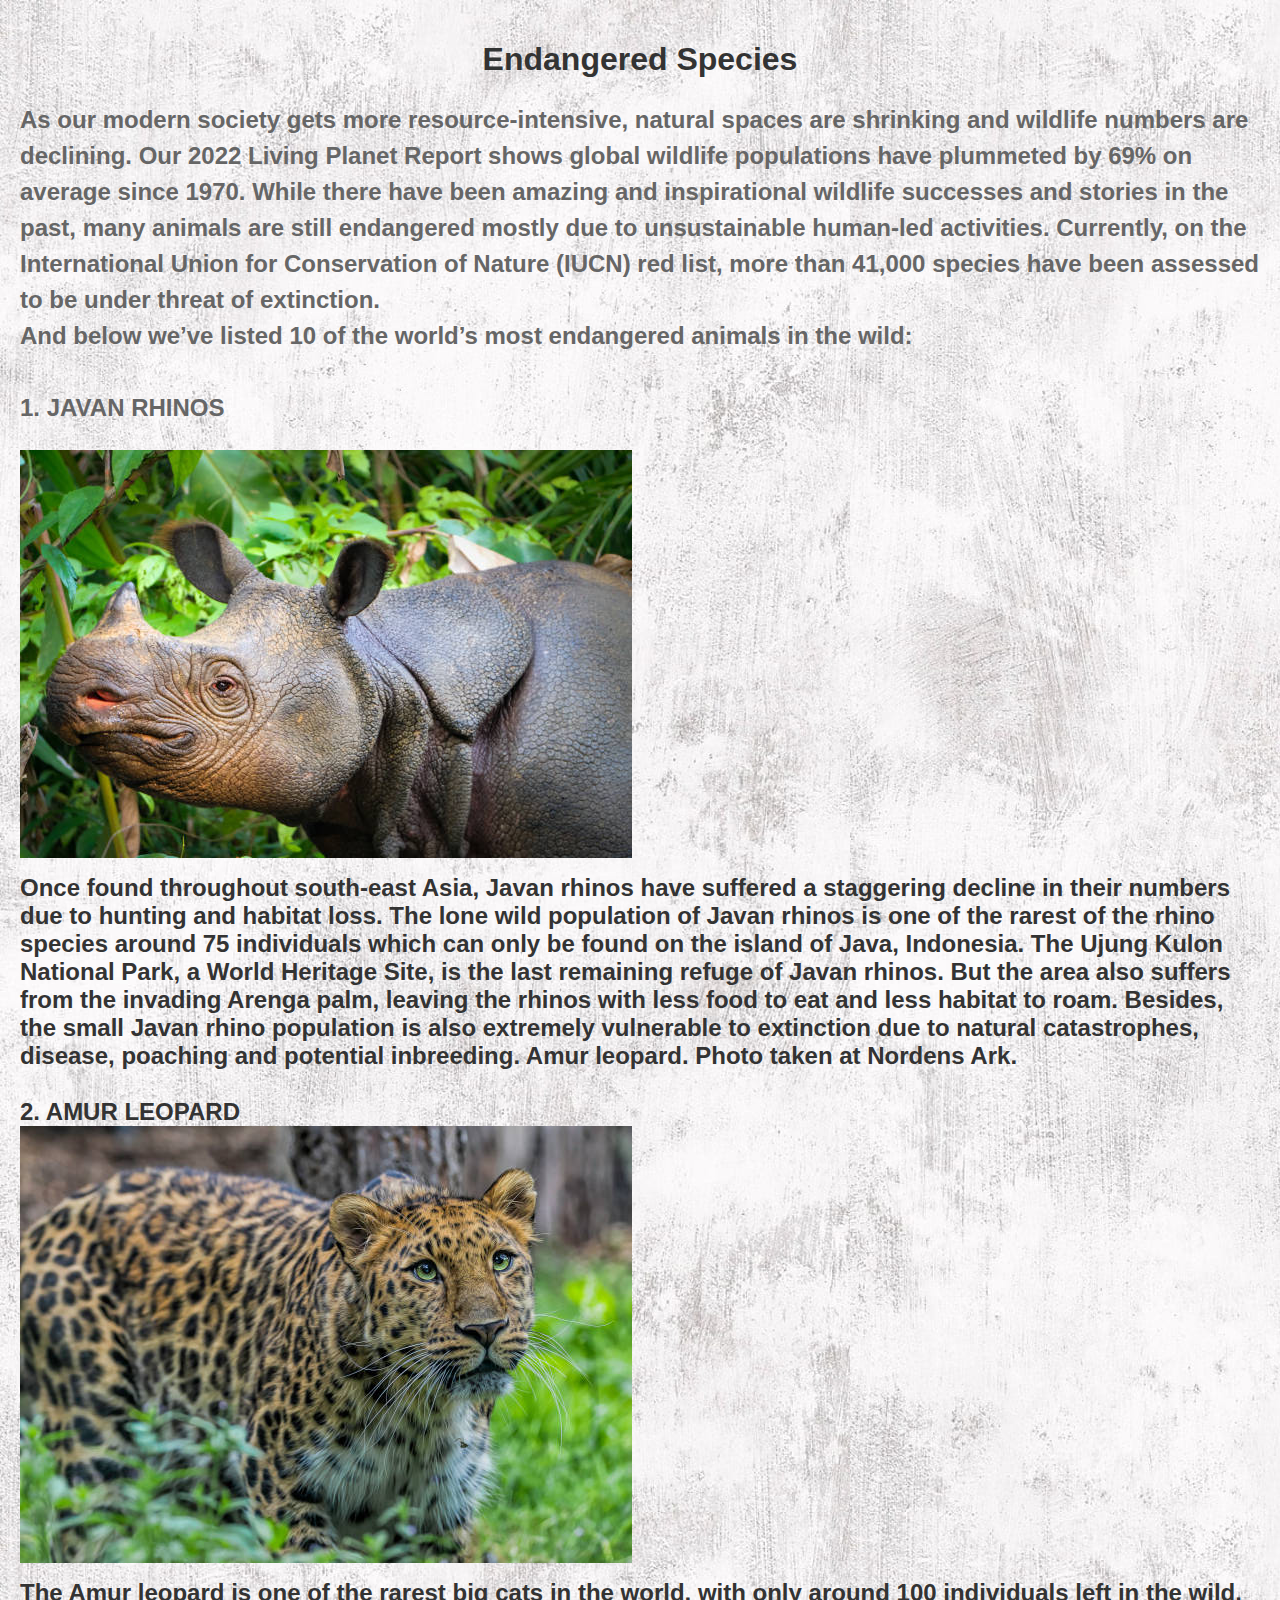
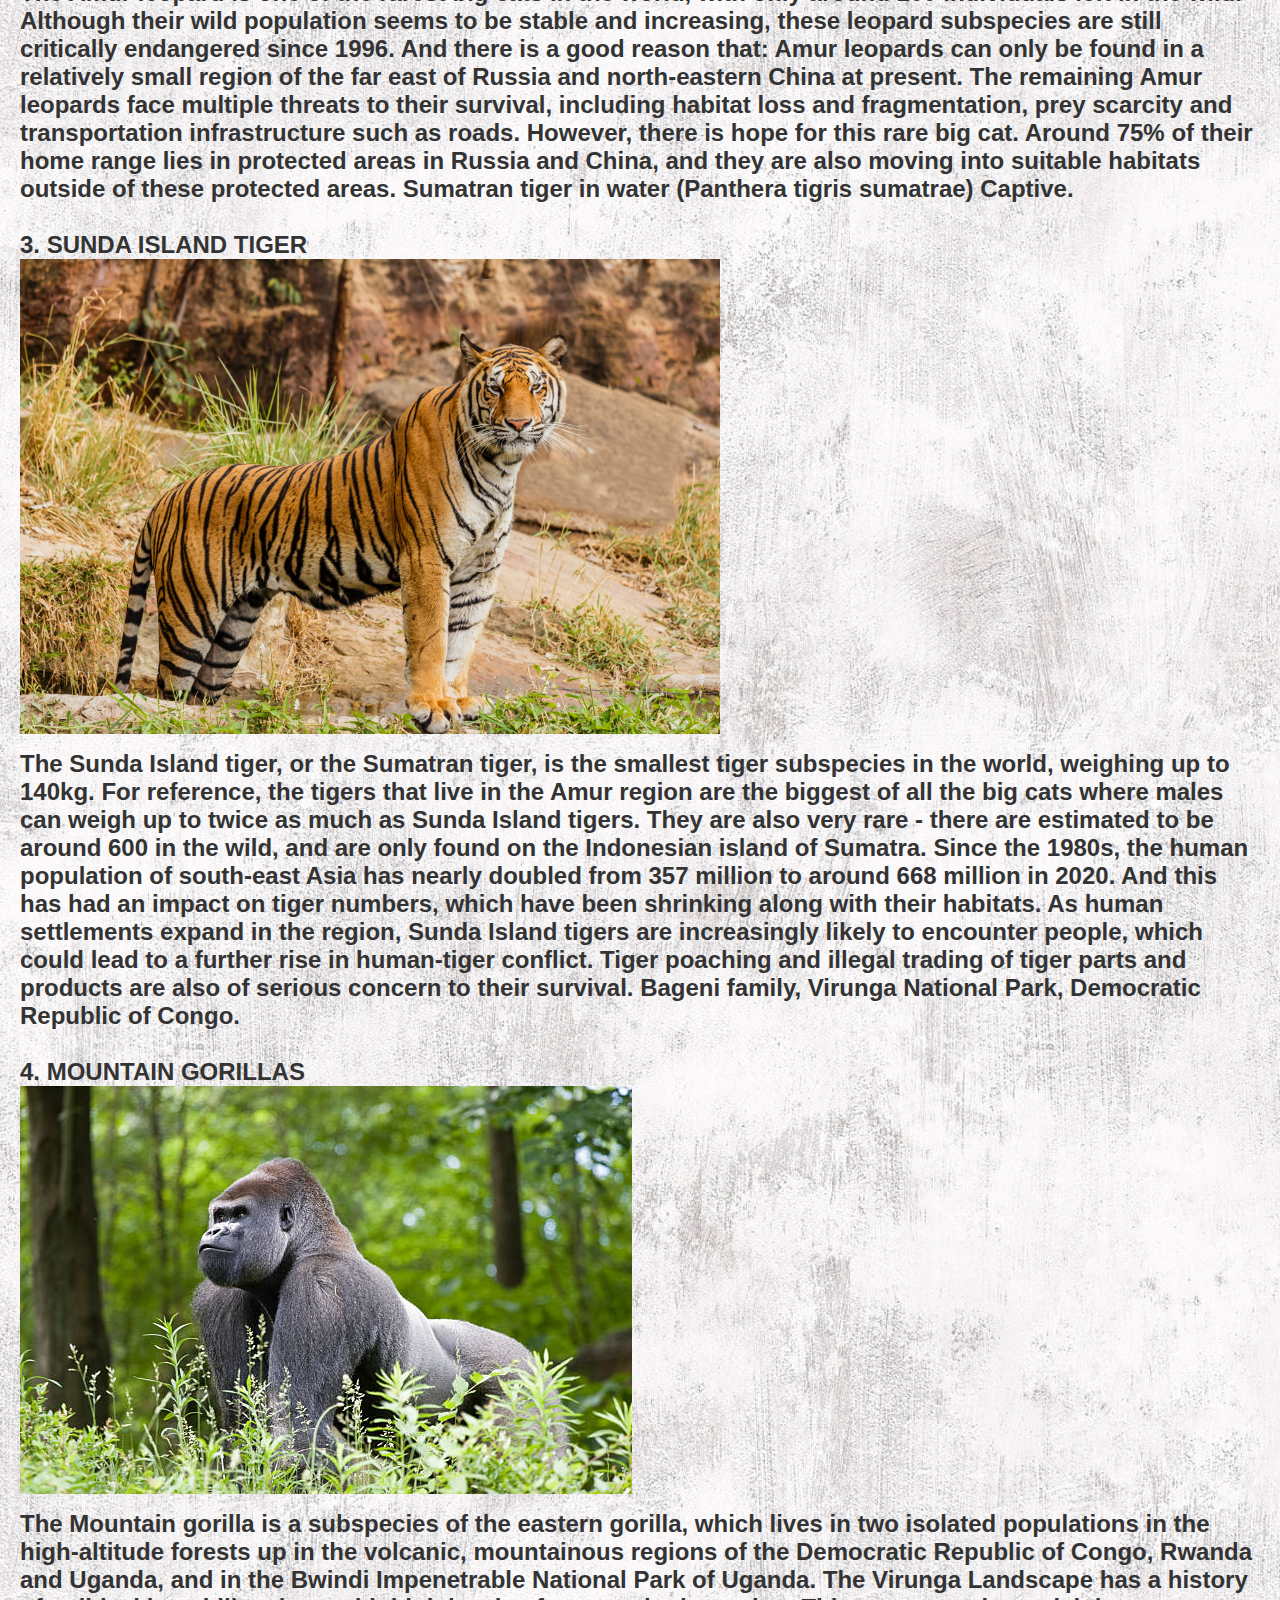
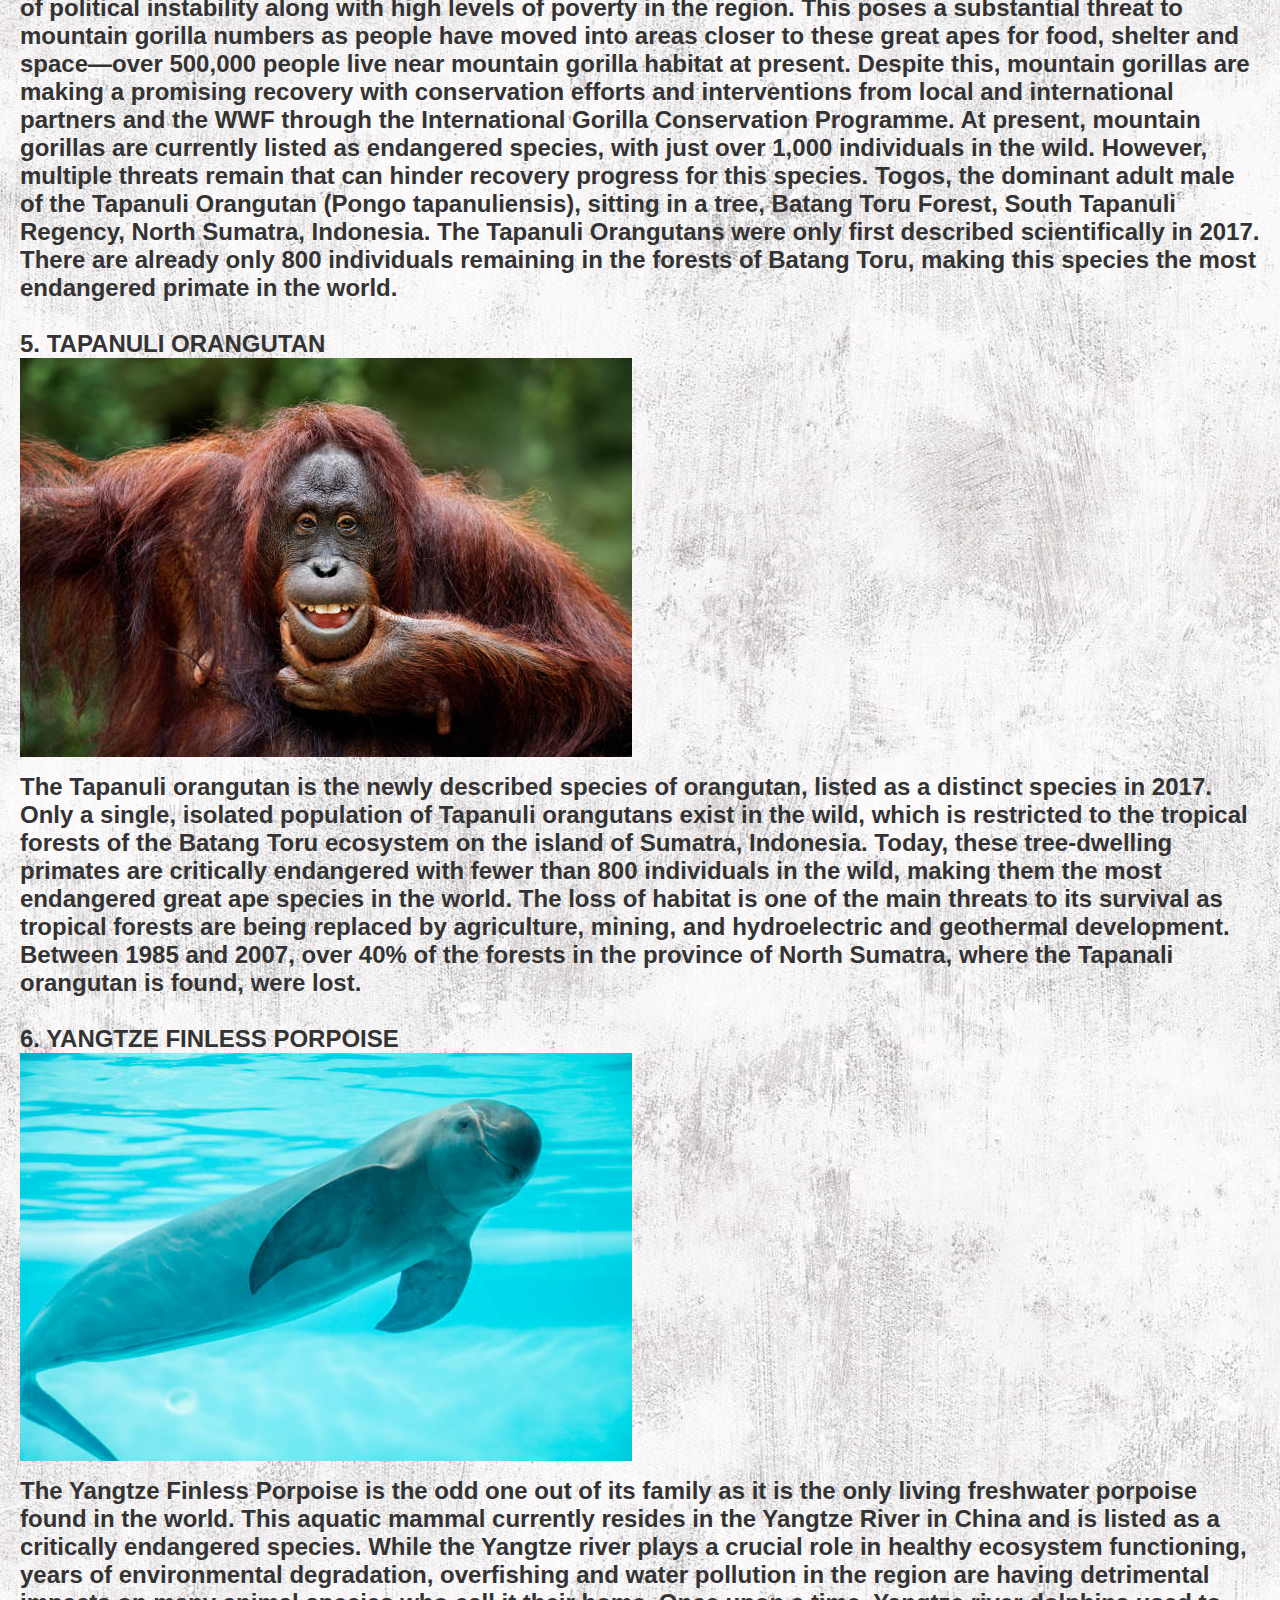
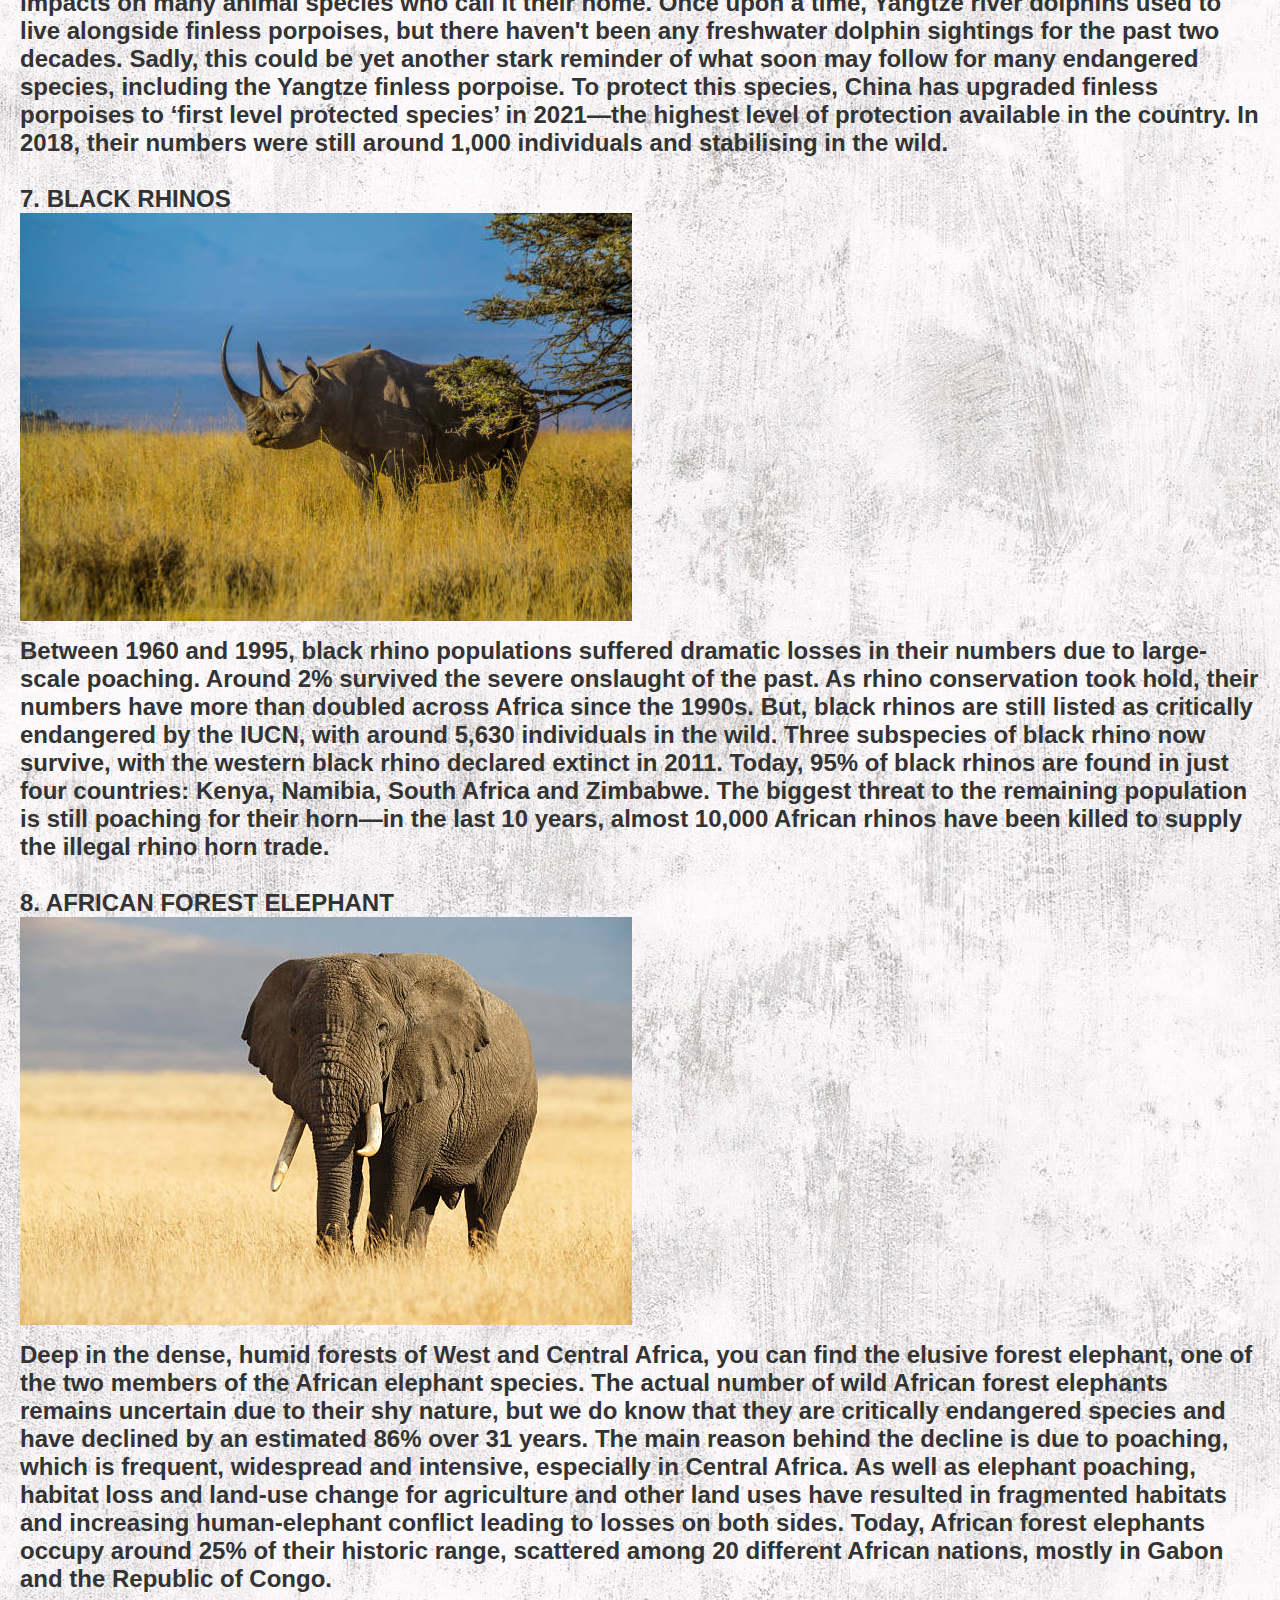
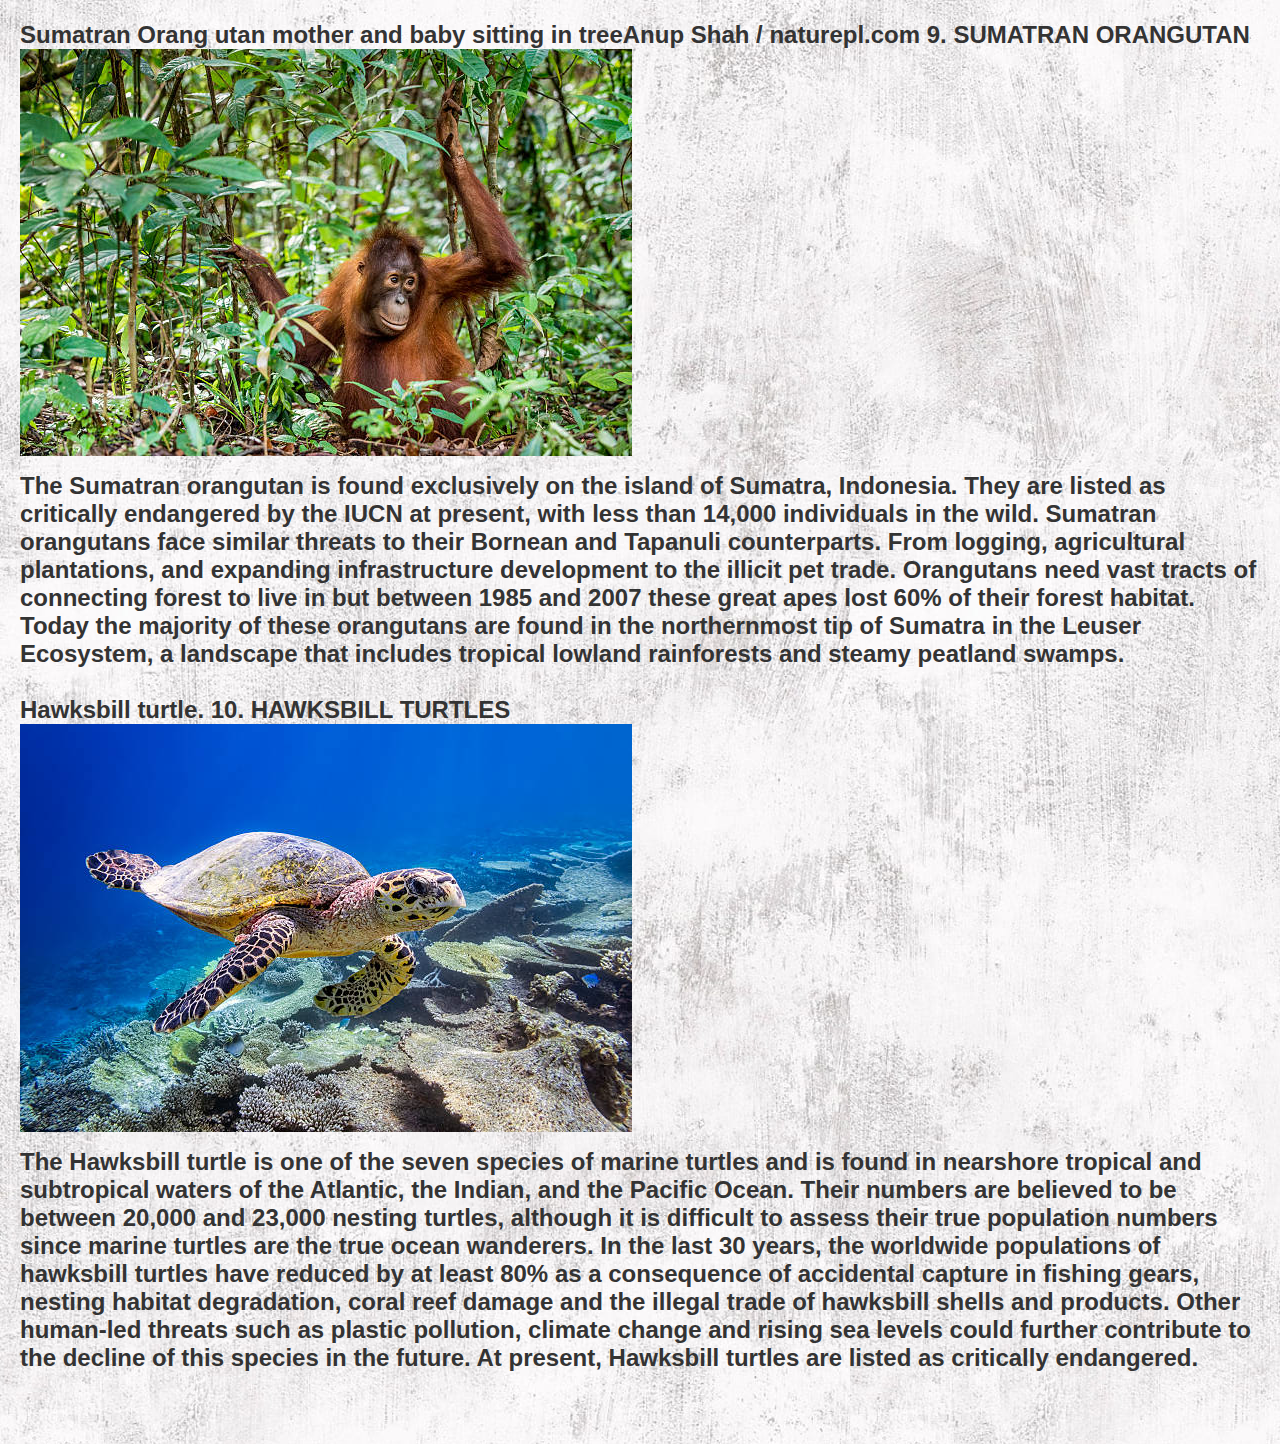
<file: end.html>
<!DOCTYPE html>
<html>
<head>
    <title>My Web Page</title>
    <style>
        body {
            font-family: Arial, sans-serif;
            background-color: #f0f0f0;
            margin: 0;
            padding: 20px;
            background-image: url(images/bgimg.jpg);
        }
        
        h1 {
            color: #333;
            align-items: center;
        }
        
        p {
            color: #666;
            line-height: 1.5;
        }
        
        ul {
            list-style-type: disc;
            color: #666;
        }
        
        li {
            margin-bottom: 5px;
        }
        
        h2 {
            color: #333;
        }
        
        strong {
            font-weight: bold;
        }
        
        em {
            font-style: italic;
        }
        
        img {
            max-width: 100%;
            height: auto;
            margin-bottom: 10px;
        }
        
        a {
            color: #0066cc;
            text-decoration: none;
        }
        
        a:hover {
            text-decoration: underline;
        }
    </style>
</head>
<body>
    <center><h1>Endangered Species</h1></center>
        <h2>
    <p>As our modern society gets more resource-intensive, natural spaces are shrinking and wildlife numbers are declining. Our 2022 Living Planet Report shows global wildlife populations have plummeted by 69% on average since 1970. While there have been amazing and inspirational wildlife successes and stories in the past, many animals are still endangered mostly due to unsustainable human-led activities. Currently, on the International Union for Conservation of Nature (IUCN) red list, more than 41,000 species have been assessed to be under threat of extinction. <br>
        And below we’ve listed 10 of the world’s most endangered animals in the wild:
<br><br>

        1. JAVAN RHINOS<br>
        <div>
            <img src="images/rhino.jpg" alt="Example Image">
        </div>
        Once found throughout south-east Asia, Javan rhinos have suffered a staggering decline in their numbers due to hunting and habitat loss. The lone wild population of Javan rhinos is one of the rarest of the rhino species around 75 individuals which can only be found on the island of Java, Indonesia.  The Ujung Kulon National Park, a World Heritage Site, is the last remaining refuge of Javan rhinos. But the area also suffers from the invading Arenga palm, leaving the rhinos with less food to eat and less habitat to roam. Besides, the small Javan rhino population is also extremely vulnerable to extinction due to natural catastrophes, disease, poaching and potential inbreeding.
        Amur leopard. Photo taken at Nordens Ark.<br><br>
        2. AMUR LEOPARD<br>
        <div>
            <img src="images/amur.jpg" alt="Example Image">
        </div>
        The Amur leopard is one of the rarest big cats in the world, with only around 100 individuals left in the wild. Although their wild population seems to be stable and increasing, these leopard subspecies are still critically endangered since 1996. And there is a good reason that: Amur leopards can only be found in a relatively small region of the far east of Russia and north-eastern China at present.  The remaining Amur leopards face multiple threats to their survival, including habitat loss and fragmentation, prey scarcity and transportation infrastructure such as roads. However, there is hope for this rare big cat. Around 75% of their home range lies in protected areas in Russia and China, and they are also moving into suitable habitats outside of these protected areas.
        Sumatran tiger in water (Panthera tigris sumatrae) Captive.<br><br>
        3. SUNDA ISLAND TIGER<br>
        <div>
            <img src="images/a-g-YuQgNYku1M8-unsplash.jpg" alt="Example Image" width="700px">
        </div>
        The Sunda Island tiger, or the Sumatran tiger, is the smallest tiger subspecies in the world, weighing up to 140kg. For reference, the tigers that live in the Amur region are the biggest of all the big cats where males can weigh up to twice as much as Sunda Island tigers. They are also very rare -  there are estimated to be around 600 in the wild, and are only found on the Indonesian island of Sumatra.  Since the 1980s, the human population of south-east Asia has nearly doubled from 357 million to around 668 million in 2020. And this has had an impact on tiger numbers, which have been shrinking along with their habitats. As human settlements expand in the region, Sunda Island tigers are increasingly likely to encounter people, which could lead to a further rise in human-tiger conflict. Tiger poaching and illegal trading of tiger parts and products are also of serious concern to their survival.
        Bageni family, Virunga National Park, Democratic Republic of Congo.<br><br>
        4. MOUNTAIN GORILLAS<br>
        <div>
            <img src="images/gorilla.jpg" alt="Example Image">
        </div>
        The Mountain gorilla is a subspecies of the eastern gorilla, which lives in two isolated populations in the high-altitude forests up in the volcanic, mountainous regions of the Democratic Republic of Congo, Rwanda and Uganda, and in the Bwindi Impenetrable National Park of Uganda.  The Virunga Landscape has a history of political instability along with high levels of poverty in the region. This poses a substantial threat to mountain gorilla numbers as people have moved into areas closer to these great apes for food, shelter and space—over 500,000 people live near mountain gorilla habitat at present. Despite this, mountain gorillas are making a promising recovery with conservation efforts and interventions from local and international partners and the WWF through the International Gorilla Conservation Programme. At present, mountain gorillas are currently listed as endangered species, with just over 1,000 individuals in the wild. However, multiple threats remain that can hinder recovery progress for this species.
        Togos, the dominant adult male of the Tapanuli Orangutan (Pongo tapanuliensis), sitting in a tree, Batang Toru Forest, South Tapanuli Regency, North Sumatra, Indonesia. The Tapanuli Orangutans were only first described scientifically in 2017. There are already only 800 individuals remaining in the forests of Batang Toru, making this species the most endangered primate in the world.<br><br>
        5. TAPANULI ORANGUTAN<br>
        <div>
            <img src="images/ora.jpg" alt="Example Image">
        </div>
        The Tapanuli orangutan is the newly described species of orangutan, listed as a distinct species in 2017. Only a single, isolated population of Tapanuli orangutans exist in the wild, which is restricted to the tropical forests of the Batang Toru ecosystem on the island of Sumatra, Indonesia.  Today, these tree-dwelling primates are critically endangered with fewer than 800 individuals in the wild, making them the most endangered great ape species in the world. The loss of habitat is one of the main threats to its survival as tropical forests are being replaced by agriculture, mining, and hydroelectric and geothermal development. Between 1985 and 2007, over 40% of the forests in the province of North Sumatra, where the Tapanali orangutan is found, were lost.<br><br>
        6. YANGTZE FINLESS PORPOISE<br>
        <div>
            <img src="images/porpoise.jpg" alt="Example Image">
        </div>
        The Yangtze Finless Porpoise is the odd one out of its family as it is the only living freshwater porpoise found in the world. This aquatic mammal currently resides in the Yangtze River in China and is listed as a critically endangered species.  While the Yangtze river plays a crucial role in healthy ecosystem functioning, years of environmental degradation, overfishing and water pollution in the region are having detrimental impacts on many animal species who call it their home. Once upon a time, Yangtze river dolphins used to live alongside finless porpoises, but there haven't been any freshwater dolphin sightings for the past two decades. Sadly, this could be yet another stark reminder of what soon may follow for many endangered species, including the Yangtze finless porpoise. To protect this species, China has upgraded finless porpoises to ‘first level protected species’ in 2021—the highest level of protection available in the country. In 2018, their numbers were still around 1,000 individuals and stabilising in the wild.<br><br>
        7. BLACK RHINOS<br>
        <div>
            <img src="images/br.jpg" alt="Example Image">
        </div>
        Between 1960 and 1995, black rhino populations suffered dramatic losses in their numbers due to large-scale poaching. Around 2% survived the severe onslaught of the past. As rhino conservation took hold, their numbers have more than doubled across Africa since the 1990s. But, black rhinos are still listed as critically endangered by the IUCN, with around 5,630 individuals in the wild.  Three subspecies of black rhino now survive, with the western black rhino declared extinct in 2011. Today, 95% of black rhinos are found in just four countries: Kenya, Namibia, South Africa and Zimbabwe. The biggest threat to the remaining population is still poaching for their horn—in the last 10 years, almost 10,000 African rhinos have been killed to supply the illegal rhino horn trade.<br><br>
        8. AFRICAN FOREST ELEPHANT<br>
        <div>
            <img src="images/ae.jpg" alt="Example Image">
        </div>
        Deep in the dense, humid forests of West and Central Africa, you can find the elusive forest elephant, one of the two members of the African elephant species. The actual number of wild African forest elephants remains uncertain due to their shy nature, but we do know that they are critically endangered species and have declined by an estimated 86% over 31 years. The main reason behind the decline is due to poaching, which is frequent, widespread and intensive, especially in Central Africa. As well as elephant poaching, habitat loss and land-use change for agriculture and other land uses have resulted in fragmented habitats and increasing human-elephant conflict leading to losses on both sides. Today, African forest elephants occupy around 25% of their historic range, scattered among 20 different African nations, mostly in Gabon and the Republic of Congo.<br><br>
        Sumatran Orang utan mother and baby sitting in treeAnup Shah / naturepl.com
        9. SUMATRAN ORANGUTAN<br>
        <div>
            <img src="images/so.jpg" alt="Example Image">
        </div>
        The Sumatran orangutan is found exclusively on the island of Sumatra, Indonesia. They are listed as critically endangered by the IUCN at present, with less than 14,000 individuals in the wild. Sumatran orangutans face similar threats to their Bornean and Tapanuli counterparts. From logging, agricultural plantations, and expanding infrastructure development to the illicit pet trade. Orangutans need vast tracts of connecting forest to live in but between 1985 and 2007 these great apes lost 60% of their forest habitat. Today the majority of these orangutans are found in the northernmost tip of Sumatra in the Leuser Ecosystem, a landscape that includes tropical lowland rainforests and steamy peatland swamps.<br><br>
        Hawksbill turtle.
        10. HAWKSBILL TURTLES<br>
        <div>
            <img src="images/ht.jpg" alt="Example Image">
        </div>
        The Hawksbill turtle is one of the seven species of marine turtles and is found in nearshore tropical and subtropical waters of the Atlantic, the Indian, and the Pacific Ocean. Their numbers are believed to be between 20,000 and 23,000 nesting turtles, although it is difficult to assess their true population numbers since marine turtles are the true ocean wanderers.  In the last 30 years, the worldwide populations of hawksbill turtles have reduced by at least 80% as a consequence of accidental capture in fishing gears, nesting habitat degradation, coral reef damage and the illegal trade of hawksbill shells and products. Other human-led threats such as plastic pollution, climate change and rising sea levels could further contribute to the decline of this species in the future. At present, Hawksbill turtles are listed as critically endangered.<br><br>
        </p>
    </body>
</html>
</file>
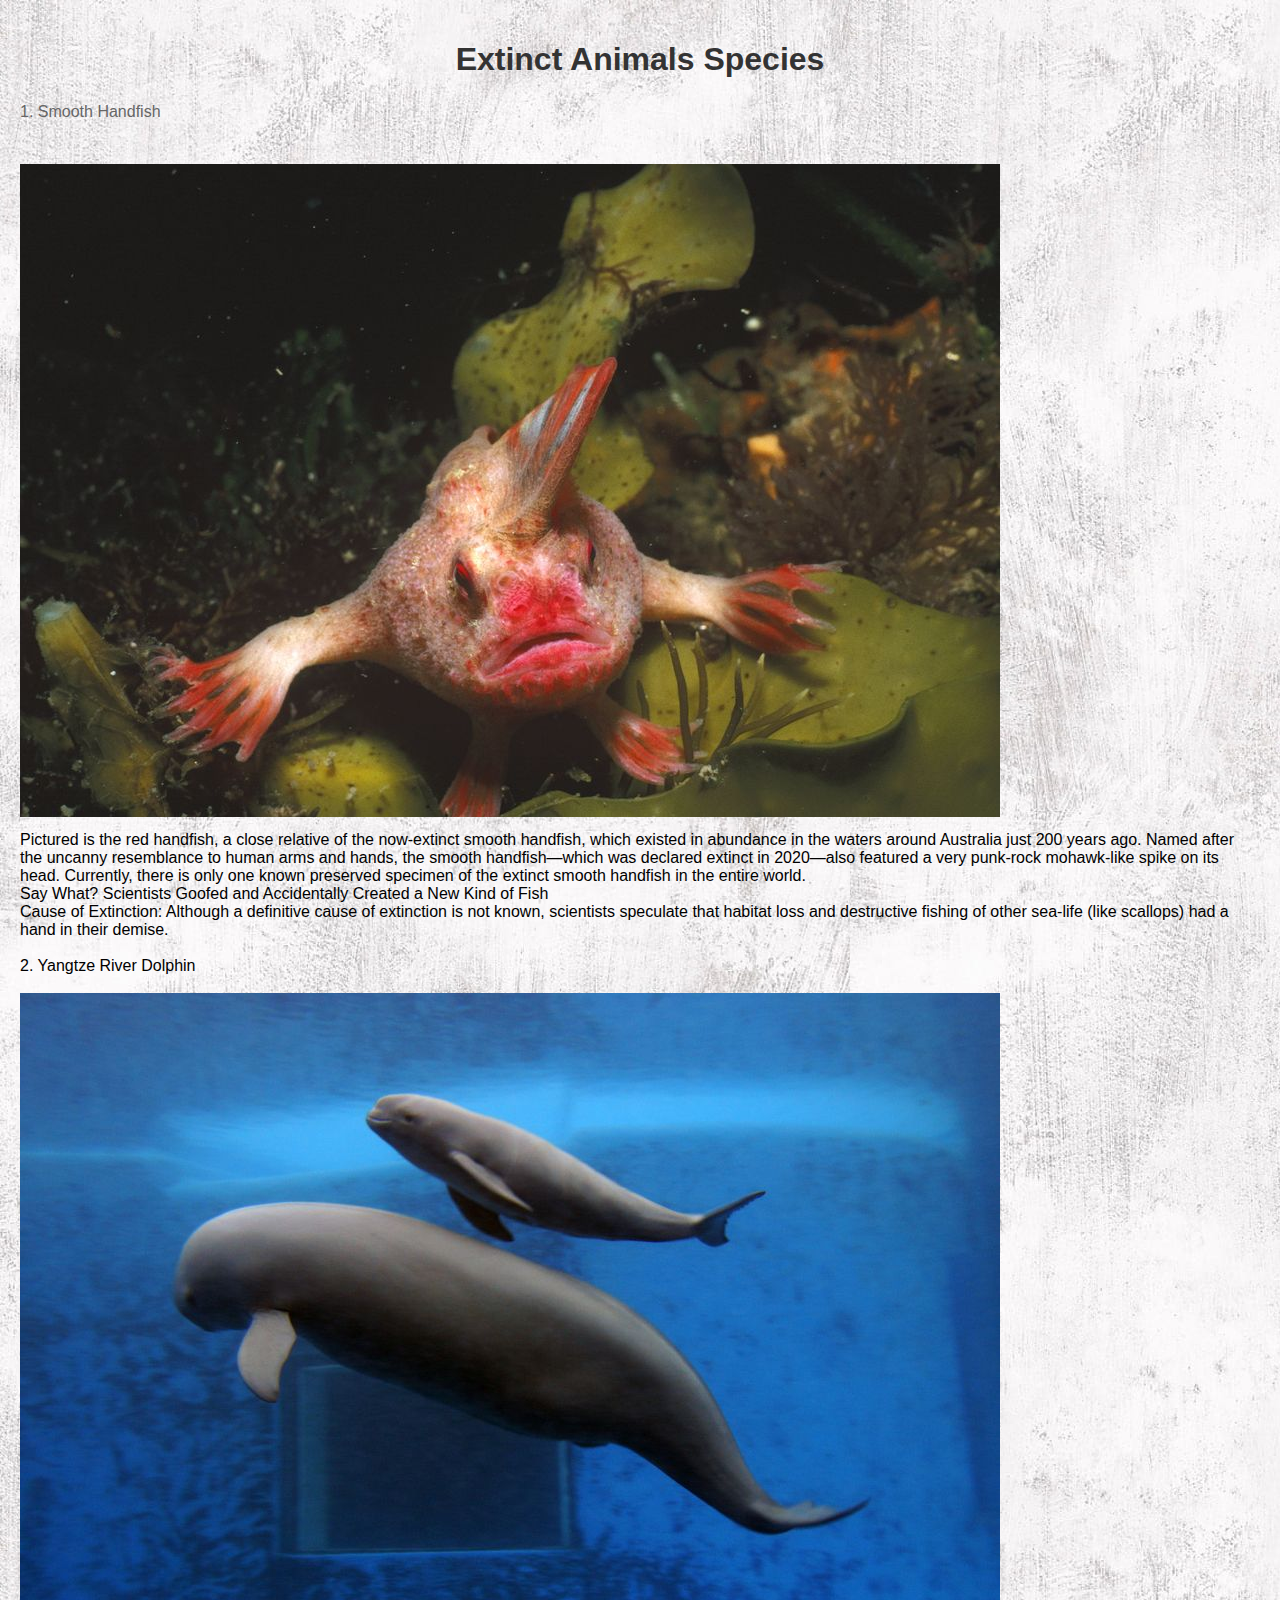
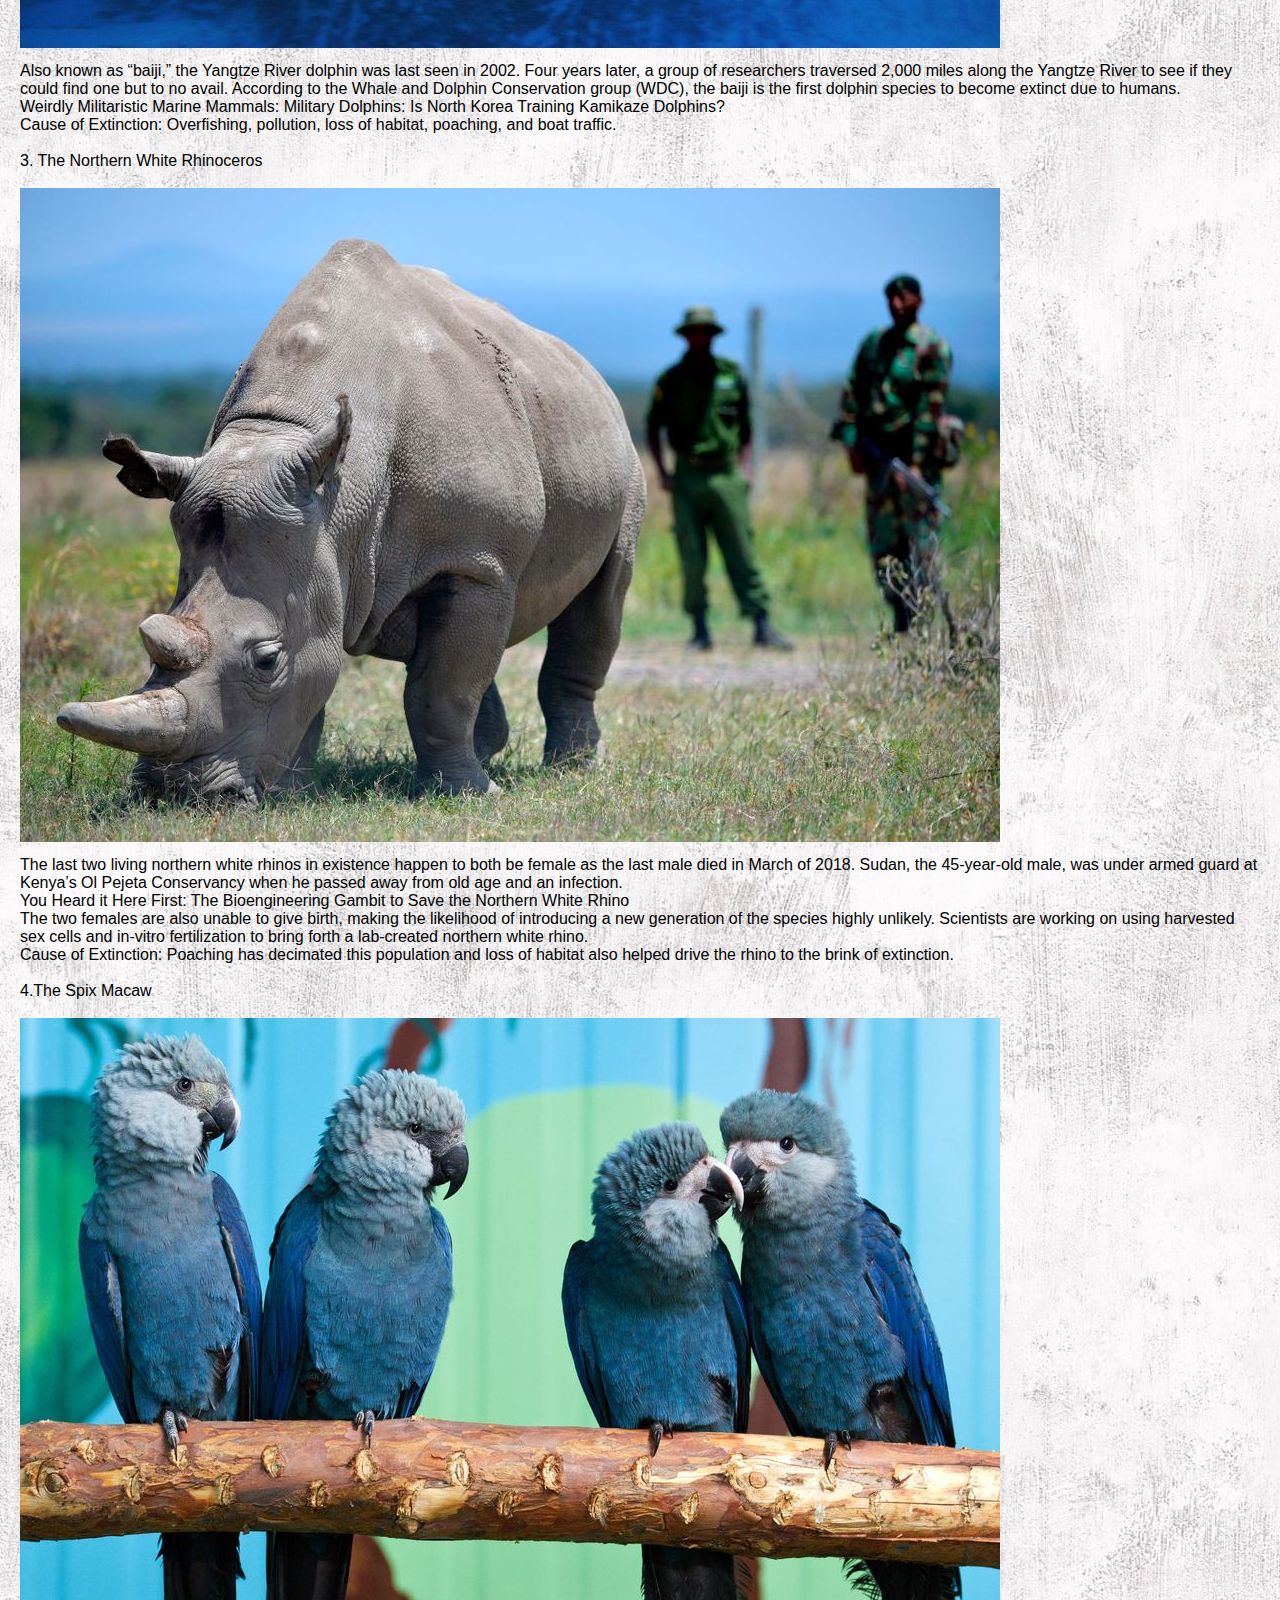
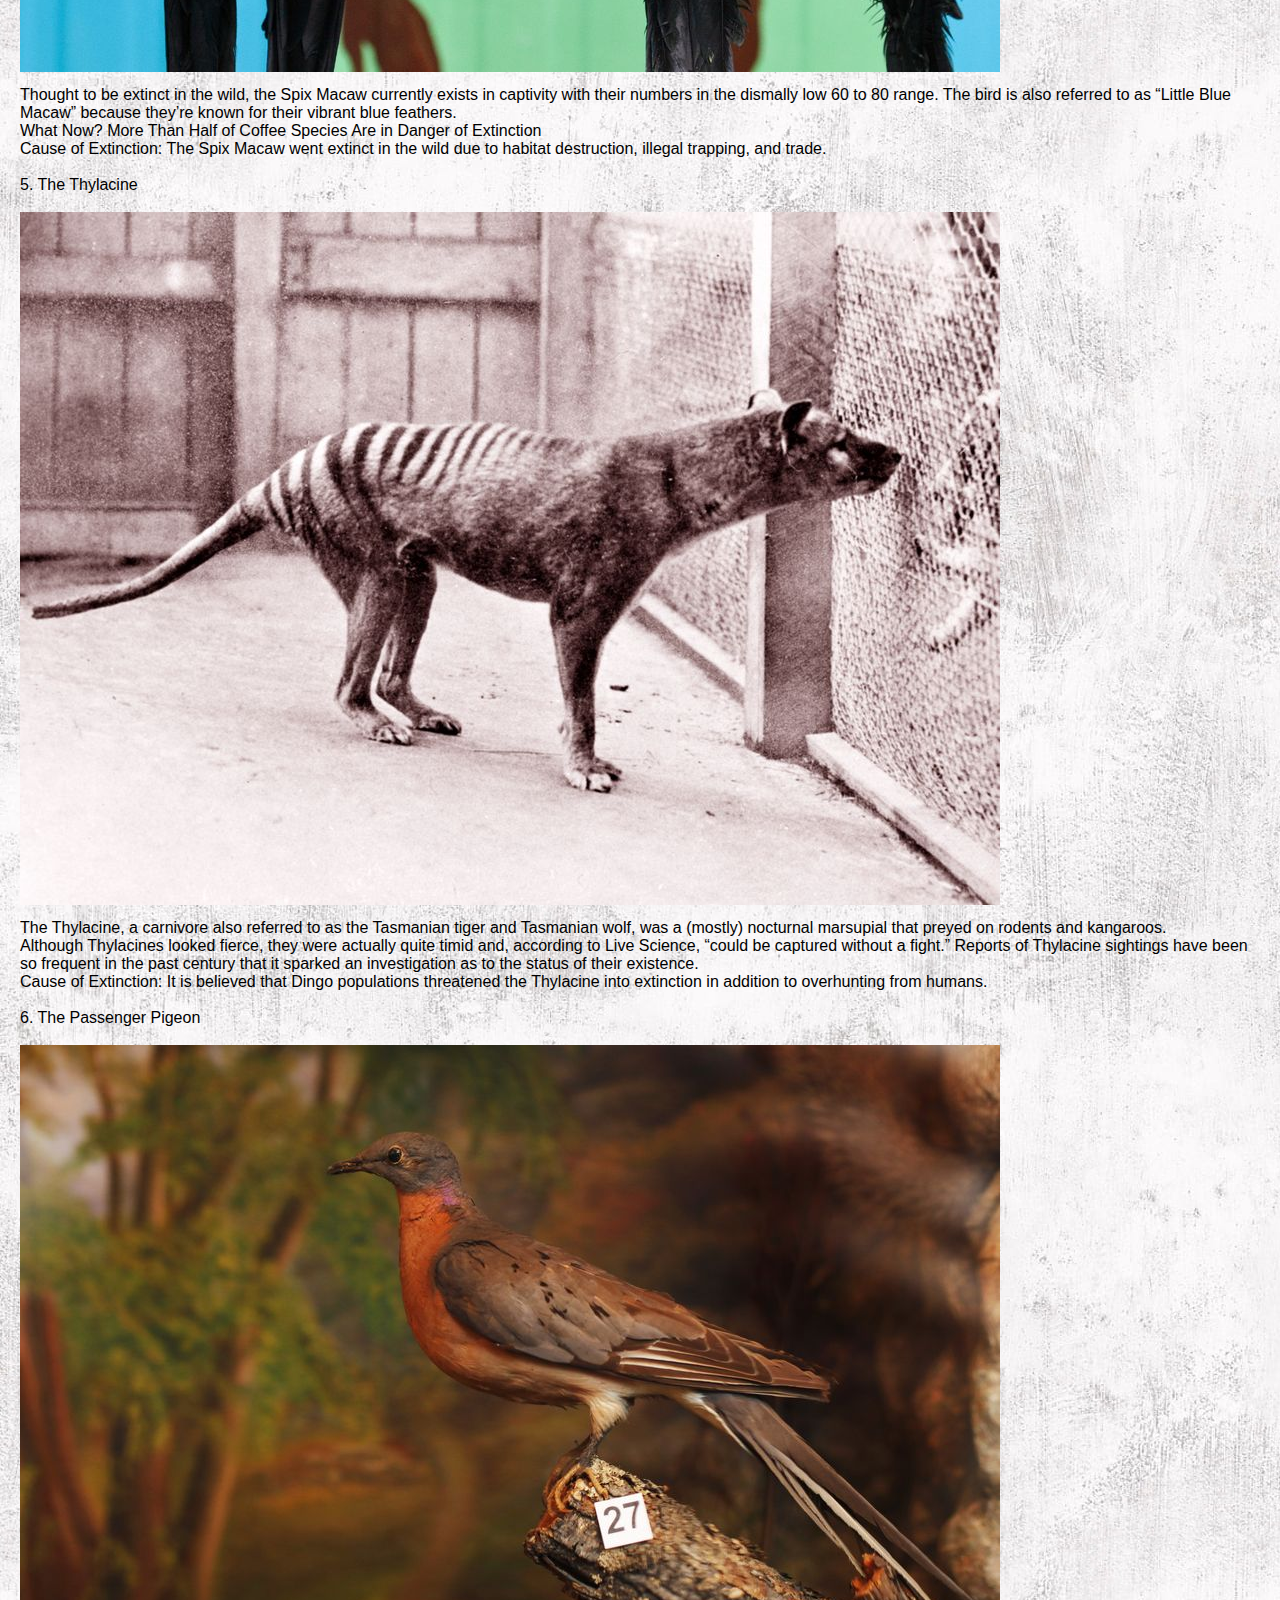
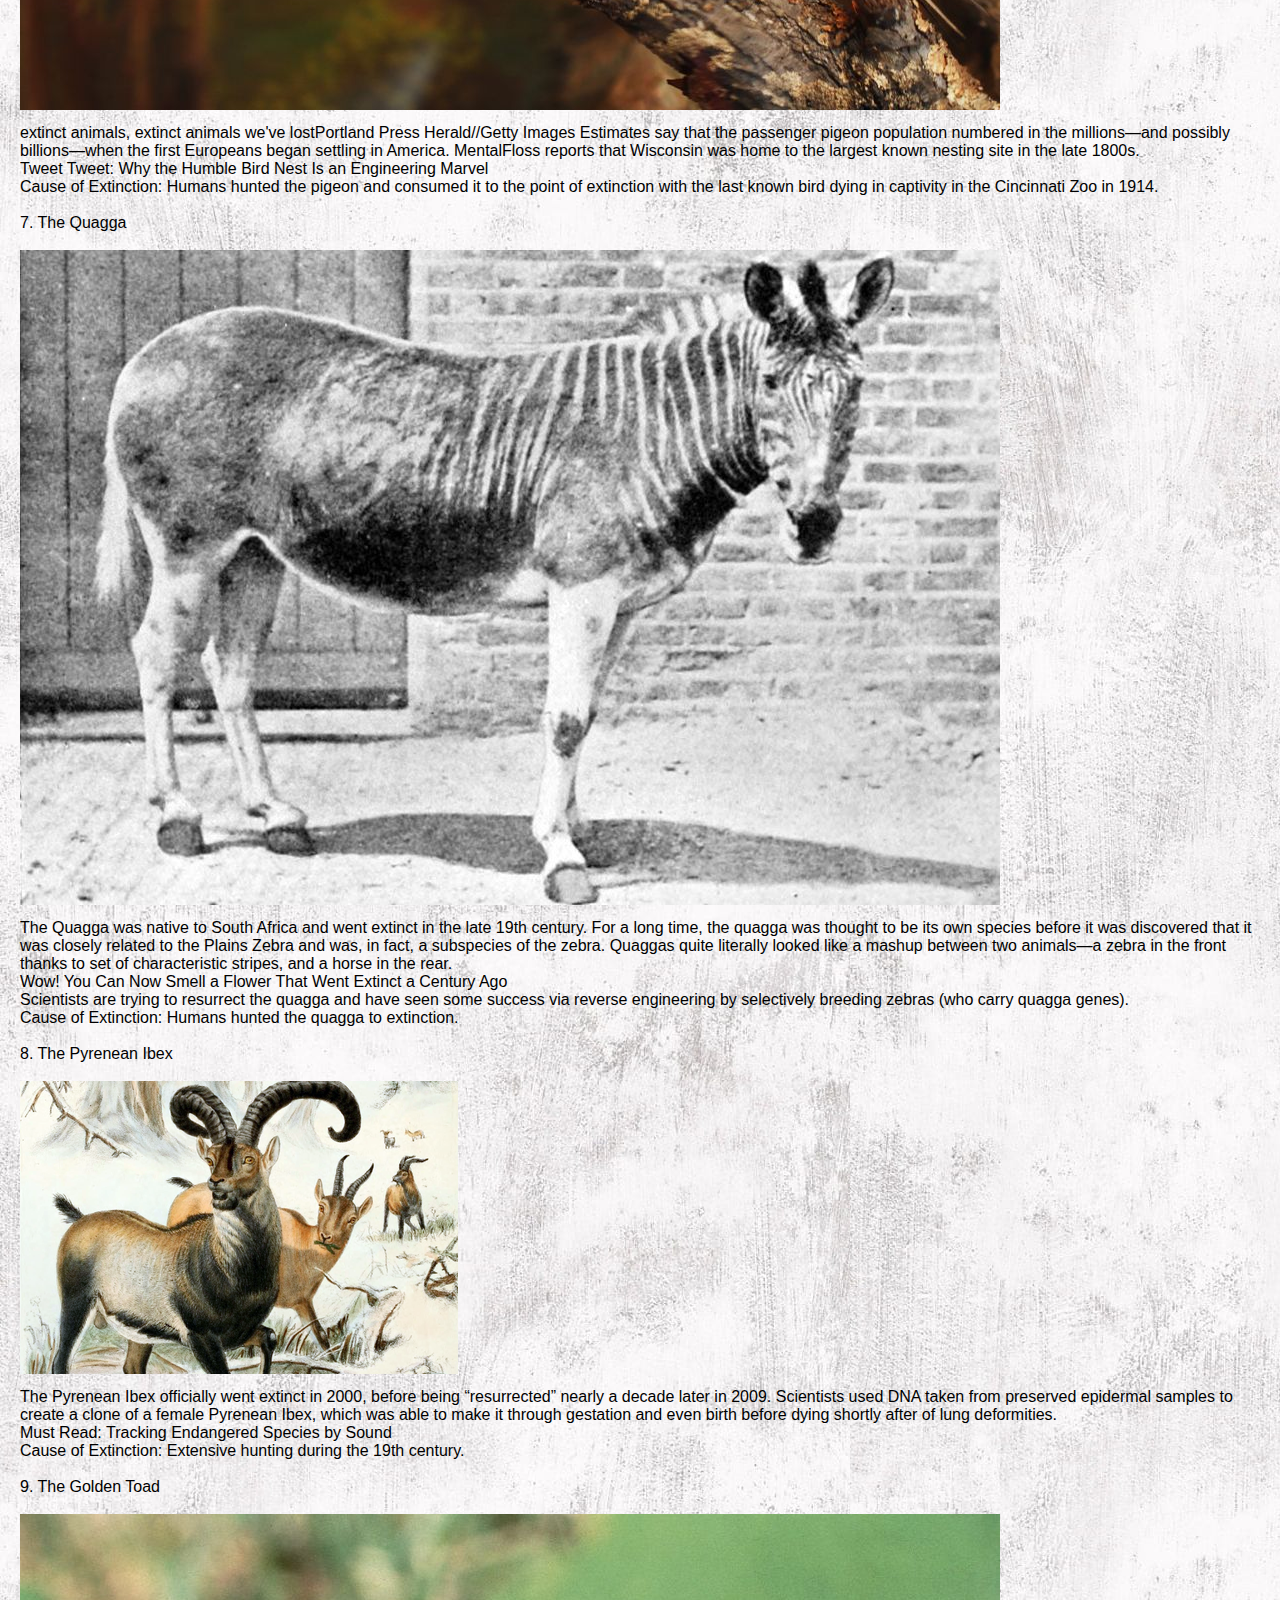
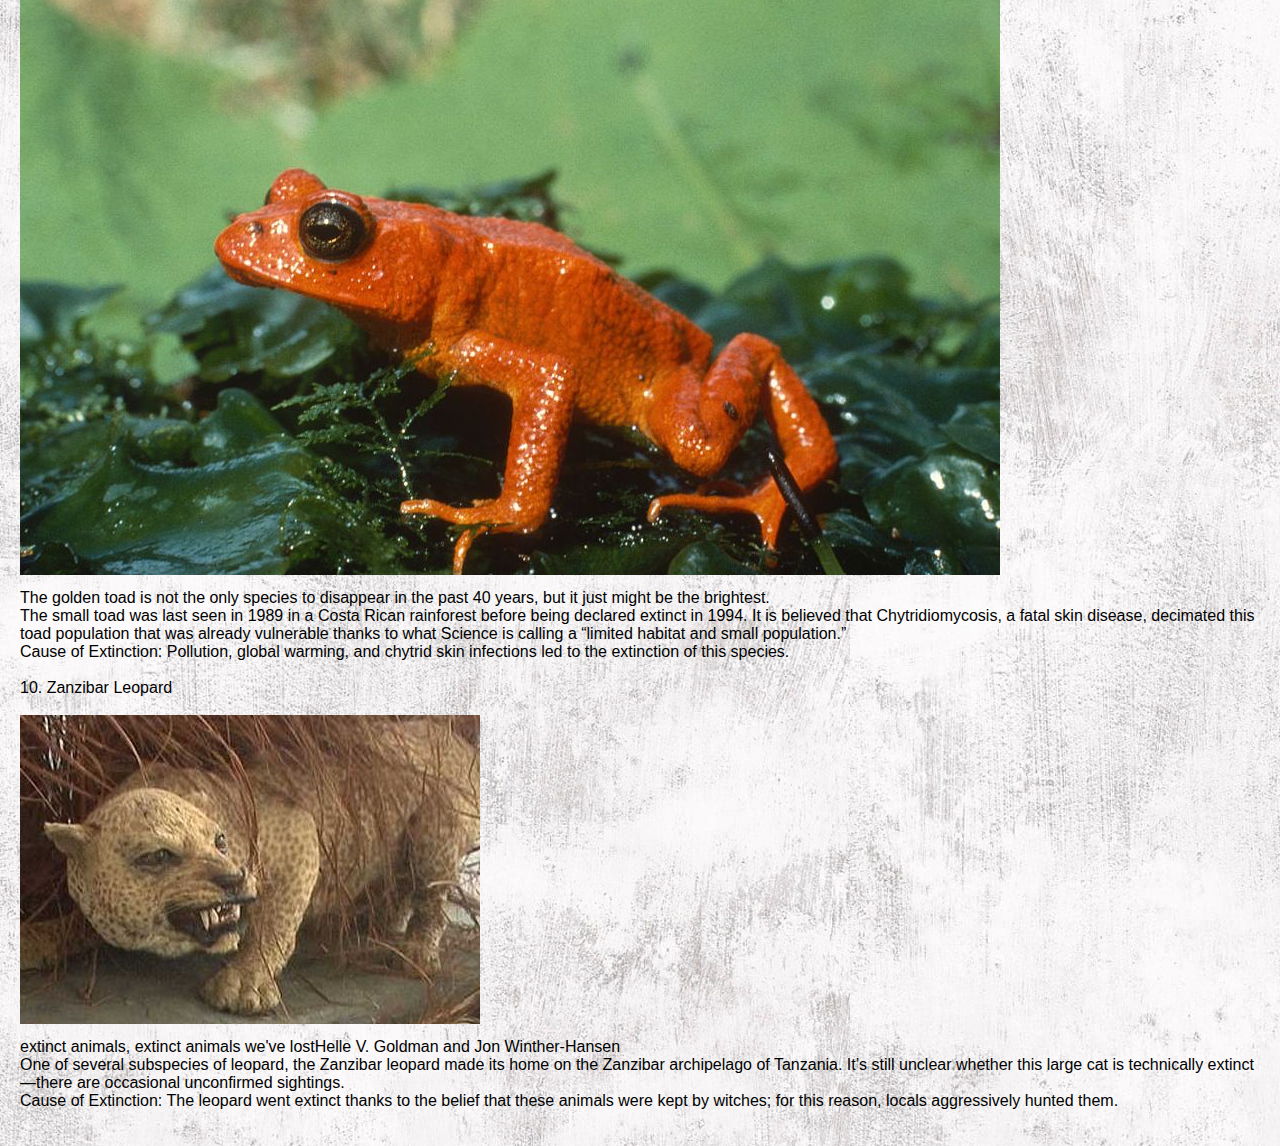
<file: extinct.html>
<!DOCTYPE html>
<html>
<head>
    <title>My Web Page</title>
    <style>
        body {
            font-family: Arial, sans-serif;
            background-color: #f0f0f0;
            margin: 0;
            padding: 20px;
            background-image: url(images/bgimg.jpg);
        }
        
        h1 {
            color: #333;
            align-items: center;
        }
        
        p {
            color: #666;
            line-height: 1.5;
        }
        
        ul {
            list-style-type: disc;
            color: #666;
        }
        
        li {
            margin-bottom: 5px;
        }
        
        h2 {
            color: #333;
        }
        
        strong {
            font-weight: bold;
        }
        
        em {
            font-style: italic;
        }
        
        img {
            max-width: 100%;
            height: auto;
            margin-bottom: 10px;
        }
        
        a {
            color: #0066cc;
            text-decoration: none;
        }
        
        a:hover {
            text-decoration: underline;
        }
    </style>
</head>
<body>
   <center><h1>Extinct Animals Species</h1></center>
        
    <p>
       1. Smooth Handfish<br><br>
       <div>
        <img src="images/redfish.jpg" alt="Example Image">
    </div>
        Pictured is the red handfish, a close relative of the now-extinct smooth handfish, which existed in abundance in the waters around Australia just 200 years ago. Named after the uncanny resemblance to human arms and hands, the smooth handfish—which was declared extinct in 2020—also featured a very punk-rock mohawk-like spike on its head. Currently, there is only one known preserved specimen of the extinct smooth handfish in the entire world.<br>
    
        Say What? Scientists Goofed and Accidentally Created a New Kind of Fish<br>
        
        Cause of Extinction: Although a definitive cause of extinction is not known, scientists speculate that habitat loss and destructive fishing of other sea-life (like scallops) had a hand in their demise.<br><br>
         
       2. Yangtze River Dolphin<br><br>
       <div>
        <img src="images/dol.jpg" alt="Example Image">
    </div>
        Also known as “baiji,” the Yangtze River dolphin was last seen in 2002. Four years later, a group of researchers traversed 2,000 miles along the Yangtze River to see if they could find one but to no avail. According to the Whale and Dolphin Conservation group (WDC), the baiji is the first dolphin species to become extinct due to humans.<br>
        
        Weirdly Militaristic Marine Mammals: Military Dolphins: Is North Korea Training Kamikaze Dolphins?<br>
        
        Cause of Extinction: Overfishing, pollution, loss of habitat, poaching, and boat traffic.<br><br>
        
        
        3. The Northern White Rhinoceros<br><br>
        <div>
            <img src="images/rhinno.jpg" alt="Example Image">
        </div>
        The last two living northern white rhinos in existence happen to both be female as the last male died in March of 2018. Sudan, the 45-year-old male, was under armed guard at Kenya’s Ol Pejeta Conservancy when he passed away from old age and an infection.<br>
        
        You Heard it Here First: The Bioengineering Gambit to Save the Northern White Rhino<br>
        
        The two females are also unable to give birth, making the likelihood of introducing a new generation of the species highly unlikely. Scientists are working on using harvested sex cells and in-vitro fertilization to bring forth a lab-created northern white rhino.<br>
        
        Cause of Extinction: Poaching has decimated this population and loss of habitat also helped drive the rhino to the brink of extinction.<br><br>
        
        4.The Spix Macaw<br><br>
        <div>
            <img src="images/macaw.jpg" alt="Example Image">
        </div>
        
        Thought to be extinct in the wild, the Spix Macaw currently exists in captivity with their numbers in the dismally low 60 to 80 range. The bird is also referred to as “Little Blue Macaw” because they’re known for their vibrant blue feathers.<br>
        
        What Now? More Than Half of Coffee Species Are in Danger of Extinction<br>
        
        Cause of Extinction: The Spix Macaw went extinct in the wild due to habitat destruction, illegal trapping, and trade.<br><br>
        
       5. The Thylacine<br><br>
       <div>
        <img src="images/thy.jpg" alt="Example Image">
    </div>
        
        The Thylacine, a carnivore also referred to as the Tasmanian tiger and Tasmanian wolf, was a (mostly) nocturnal marsupial that preyed on rodents and kangaroos.<br>
        
        
        Although Thylacines looked fierce, they were actually quite timid and, according to Live Science, “could be captured without a fight.” Reports of Thylacine sightings have been so frequent in the past century that it sparked an investigation as to the status of their existence.<br>
        
        Cause of Extinction: It is believed that Dingo populations threatened the Thylacine into extinction in addition to overhunting from humans.<br><br>
        
        
        6. The Passenger Pigeon<br><br>
        <div>
            <img src="images/pigeon.jpg" alt="Example Image">
        </div>
        extinct animals, extinct animals we've lostPortland Press Herald//Getty Images
        Estimates say that the passenger pigeon population numbered in the millions—and possibly billions—when the first Europeans began settling in America. MentalFloss reports that Wisconsin was home to the largest known nesting site in the late 1800s.<br>
        
        Tweet Tweet: Why the Humble Bird Nest Is an Engineering Marvel<br>
        
        Cause of Extinction: Humans hunted the pigeon and consumed it to the point of extinction with the last known bird dying in captivity in the Cincinnati Zoo in 1914.<br><br>
        
        7. The Quagga<br><br>
        <div>
            <img src="images/quaga.jpg" alt="Example Image">
        </div>
      
        The Quagga was native to South Africa and went extinct in the late 19th century. For a long time, the quagga was thought to be its own species before it was discovered that it was closely related to the Plains Zebra and was, in fact, a subspecies of the zebra. Quaggas quite literally looked like a mashup between two animals—a zebra in the front thanks to set of characteristic stripes, and a horse in the rear.<br>
        
        Wow! You Can Now Smell a Flower That Went Extinct a Century Ago<br>
        
        Scientists are trying to resurrect the quagga and have seen some success via reverse engineering by selectively breeding zebras (who carry quagga genes).<br>
        
        Cause of Extinction: Humans hunted the quagga to extinction.<br><br>
        
      8.  The Pyrenean Ibex<br><br>
      <div>
        <img src="images/ibes.png" alt="Example Image">
    </div>
              The Pyrenean Ibex officially went extinct in 2000, before being “resurrected” nearly a decade later in 2009. Scientists used DNA taken from preserved epidermal samples to create a clone of a female Pyrenean Ibex, which was able to make it through gestation and even birth before dying shortly after of lung deformities.<br>
        
        Must Read: Tracking Endangered Species by Sound<br>
        
        Cause of Extinction: Extensive hunting during the 19th century.<br><br>
        
        

        
       9. The Golden Toad<br><br>
       <div>
        <img src="images/toad.jpg" alt="Example Image">
    </div>
    
        The golden toad is not the only species to disappear in the past 40 years, but it just might be the brightest.<br>
        
        The small toad was last seen in 1989 in a Costa Rican rainforest before being declared extinct in 1994. It is believed that Chytridiomycosis, a fatal skin disease, decimated this toad population that was already vulnerable thanks to what Science is calling a “limited habitat and small population.”<br>
        
        Cause of Extinction: Pollution, global warming, and chytrid skin infections led to the extinction of this species.<br><br>
        
       10. Zanzibar Leopard<br><br>
       <div>
        <img src="images/zanz.jpg" alt="Example Image">
    </div>
        extinct animals, extinct animals we've lostHelle V. Goldman and Jon Winther-Hansen<br>
        One of several subspecies of leopard, the Zanzibar leopard made its home on the Zanzibar archipelago of Tanzania. It’s still unclear whether this large cat is technically extinct—there are occasional unconfirmed sightings.<br>
        
        
        Cause of Extinction: The leopard went extinct thanks to the belief that these animals were kept by witches; for this reason, locals aggressively hunted them.<br>
         </p>
    </body>
</html>
</file>
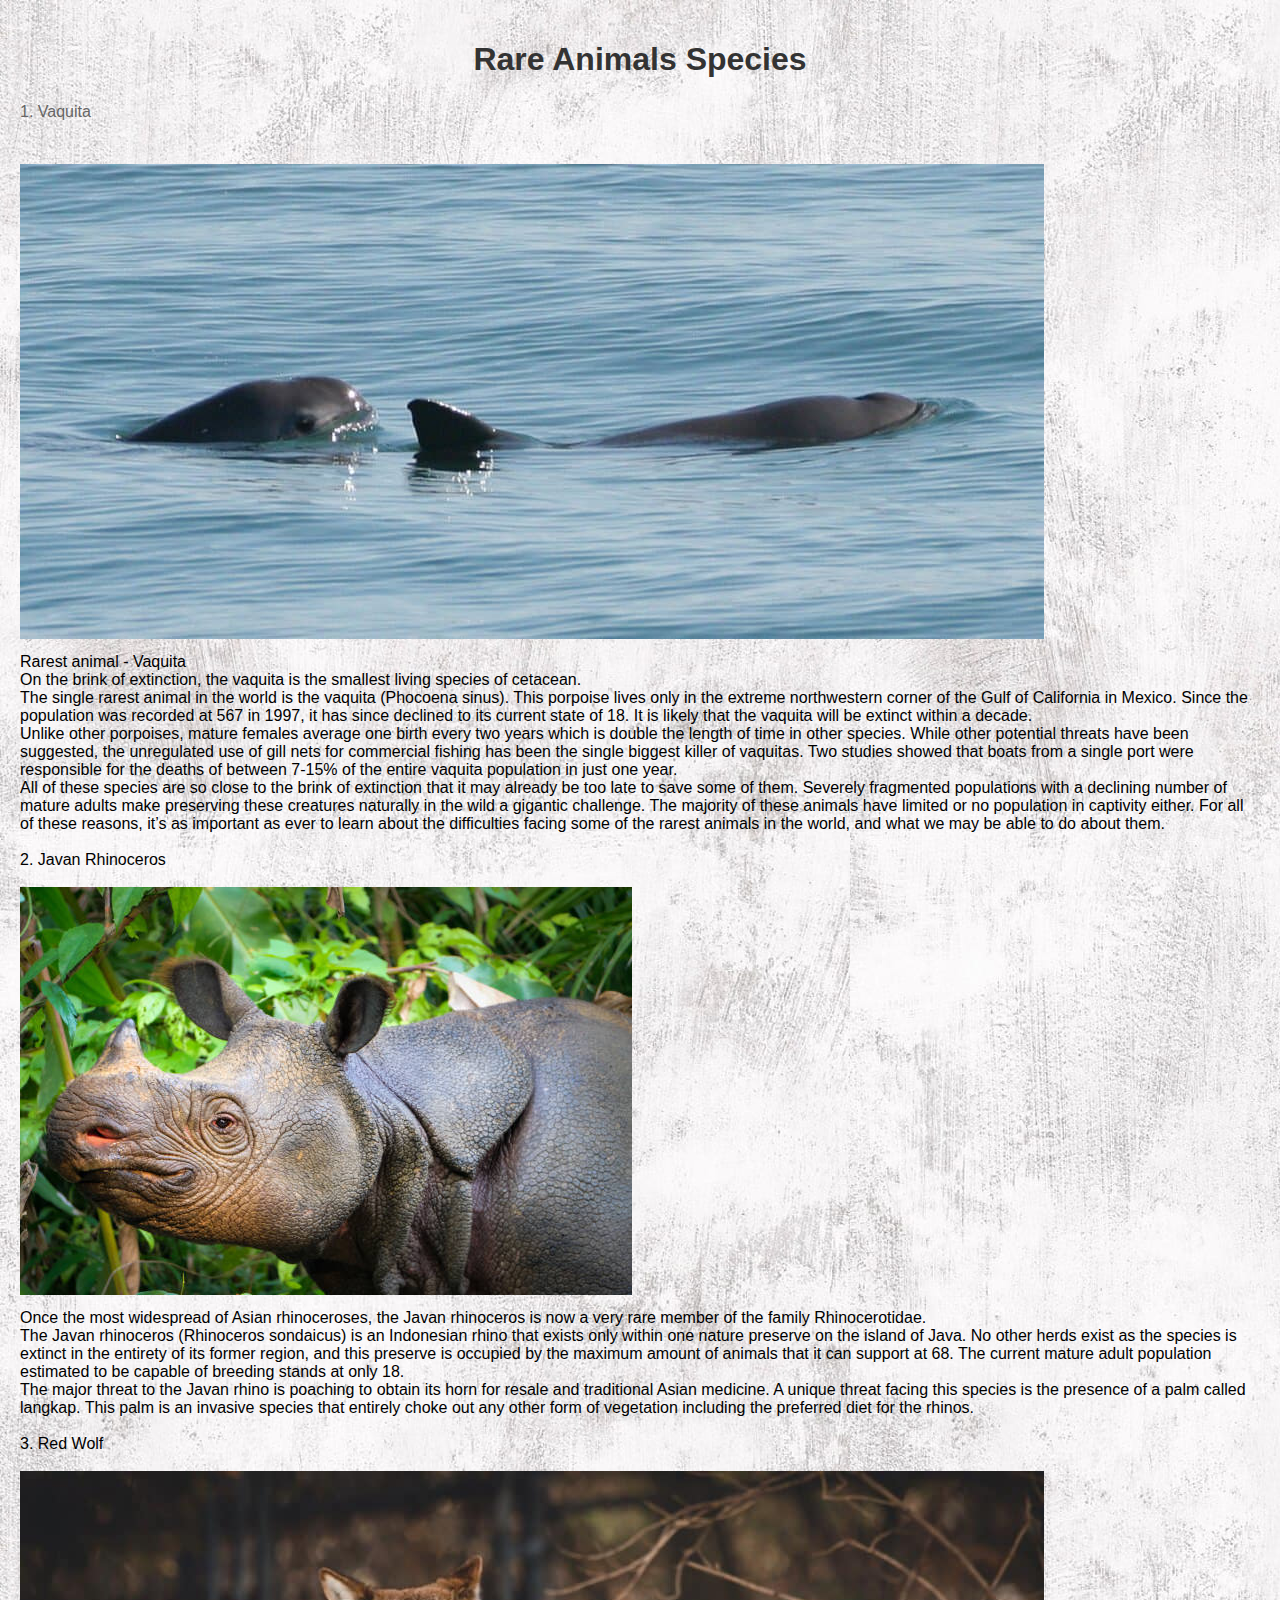
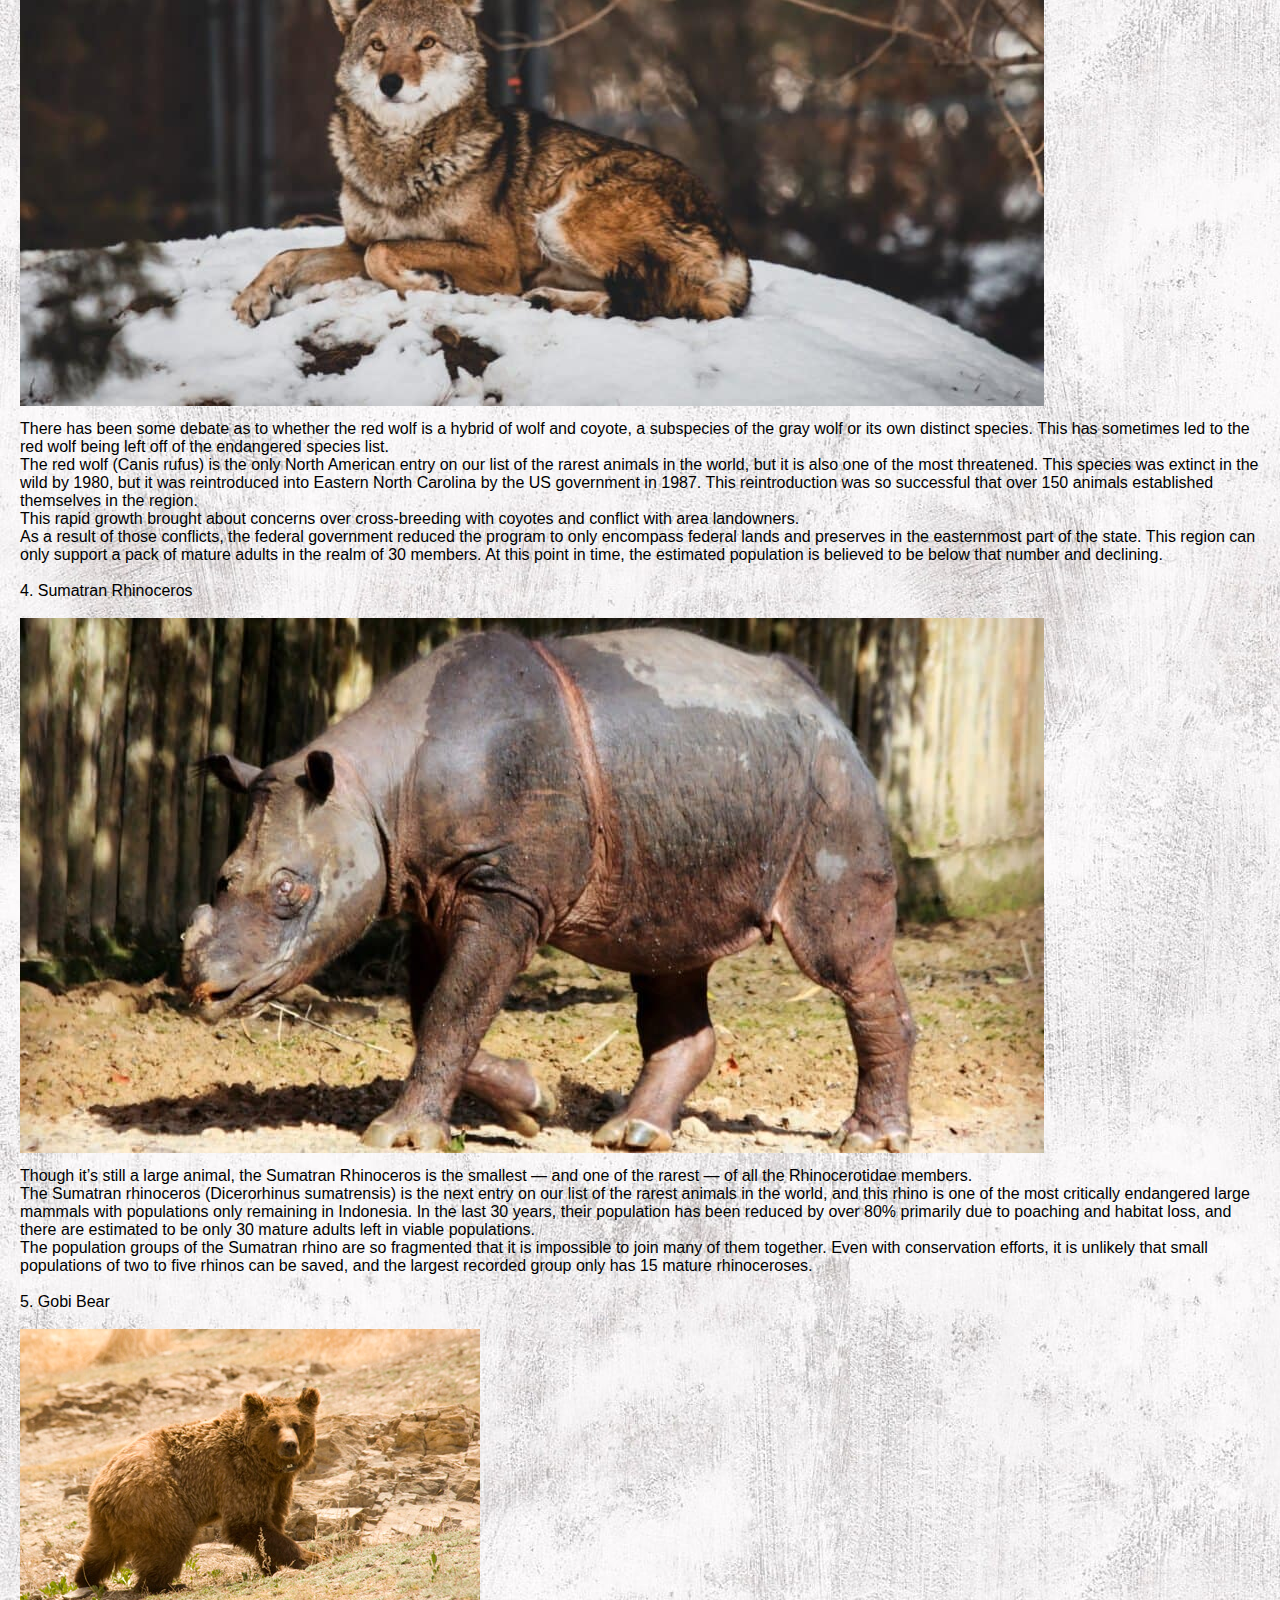
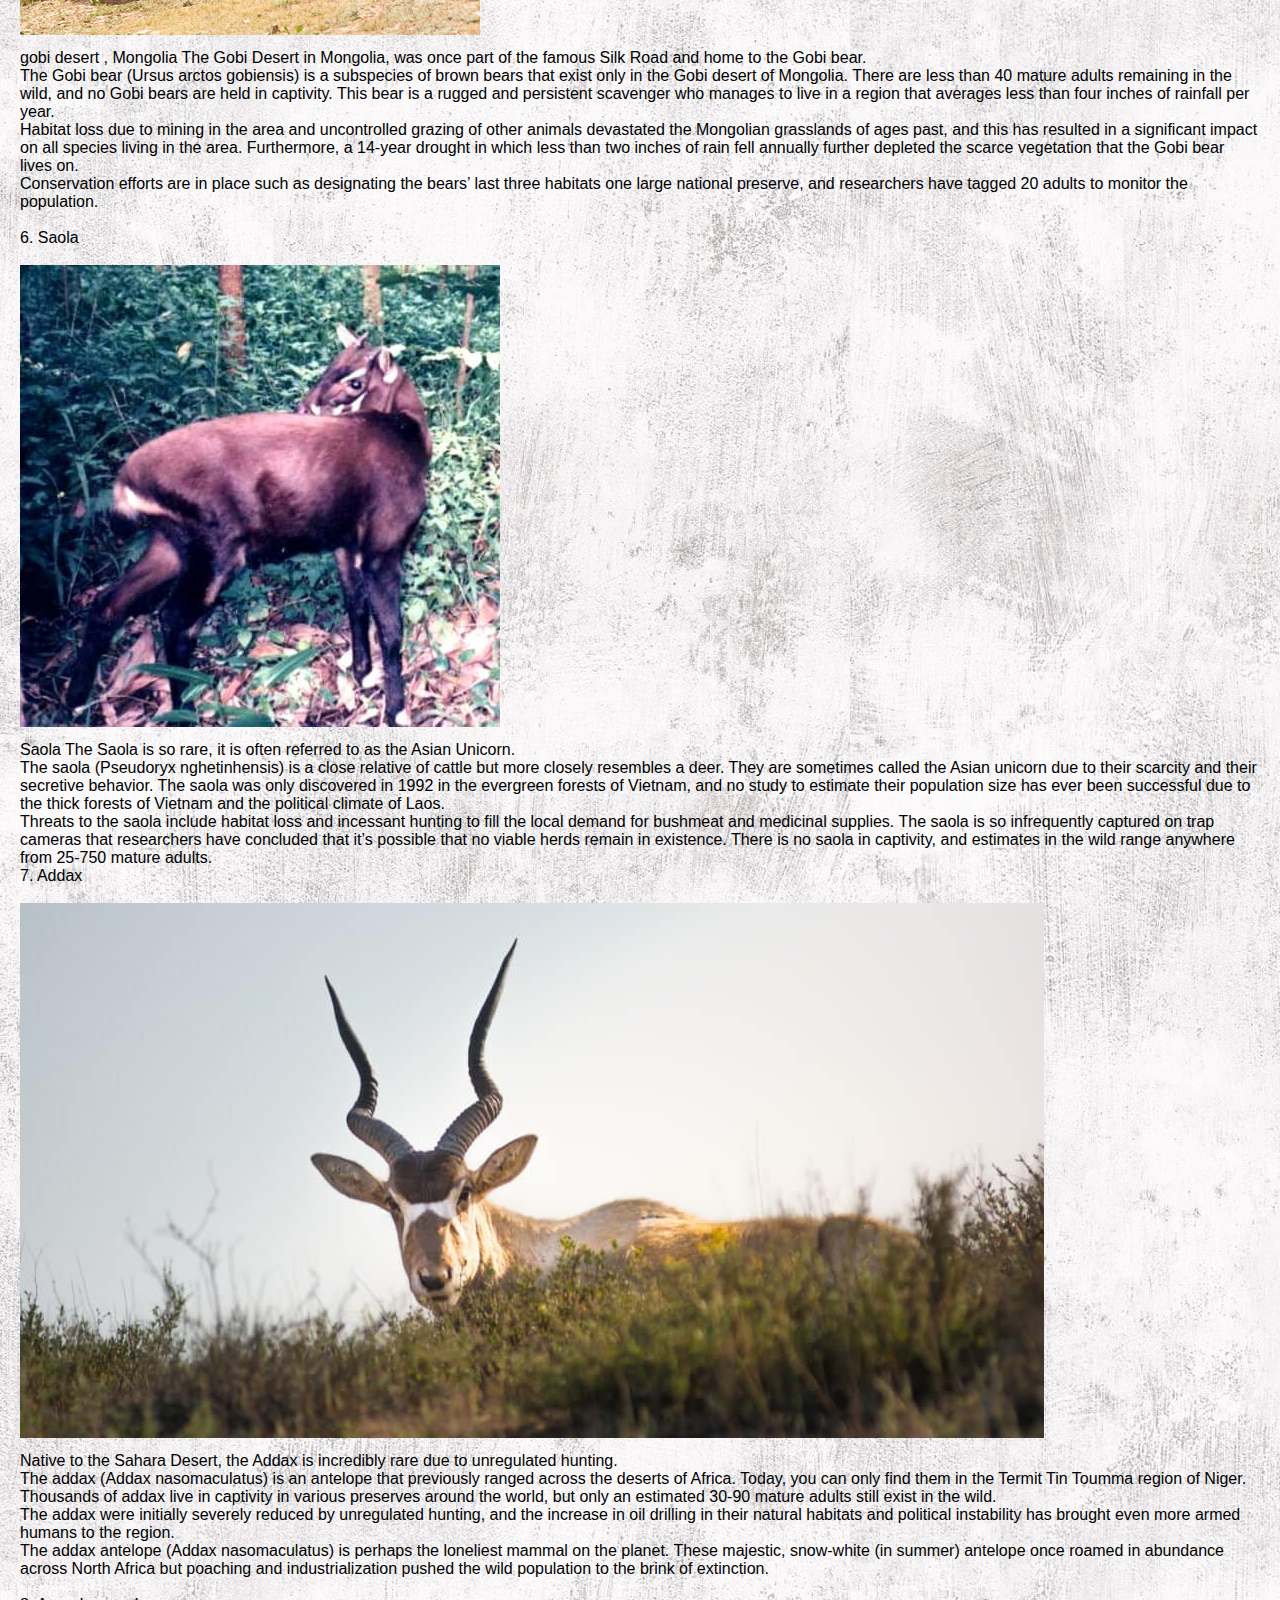
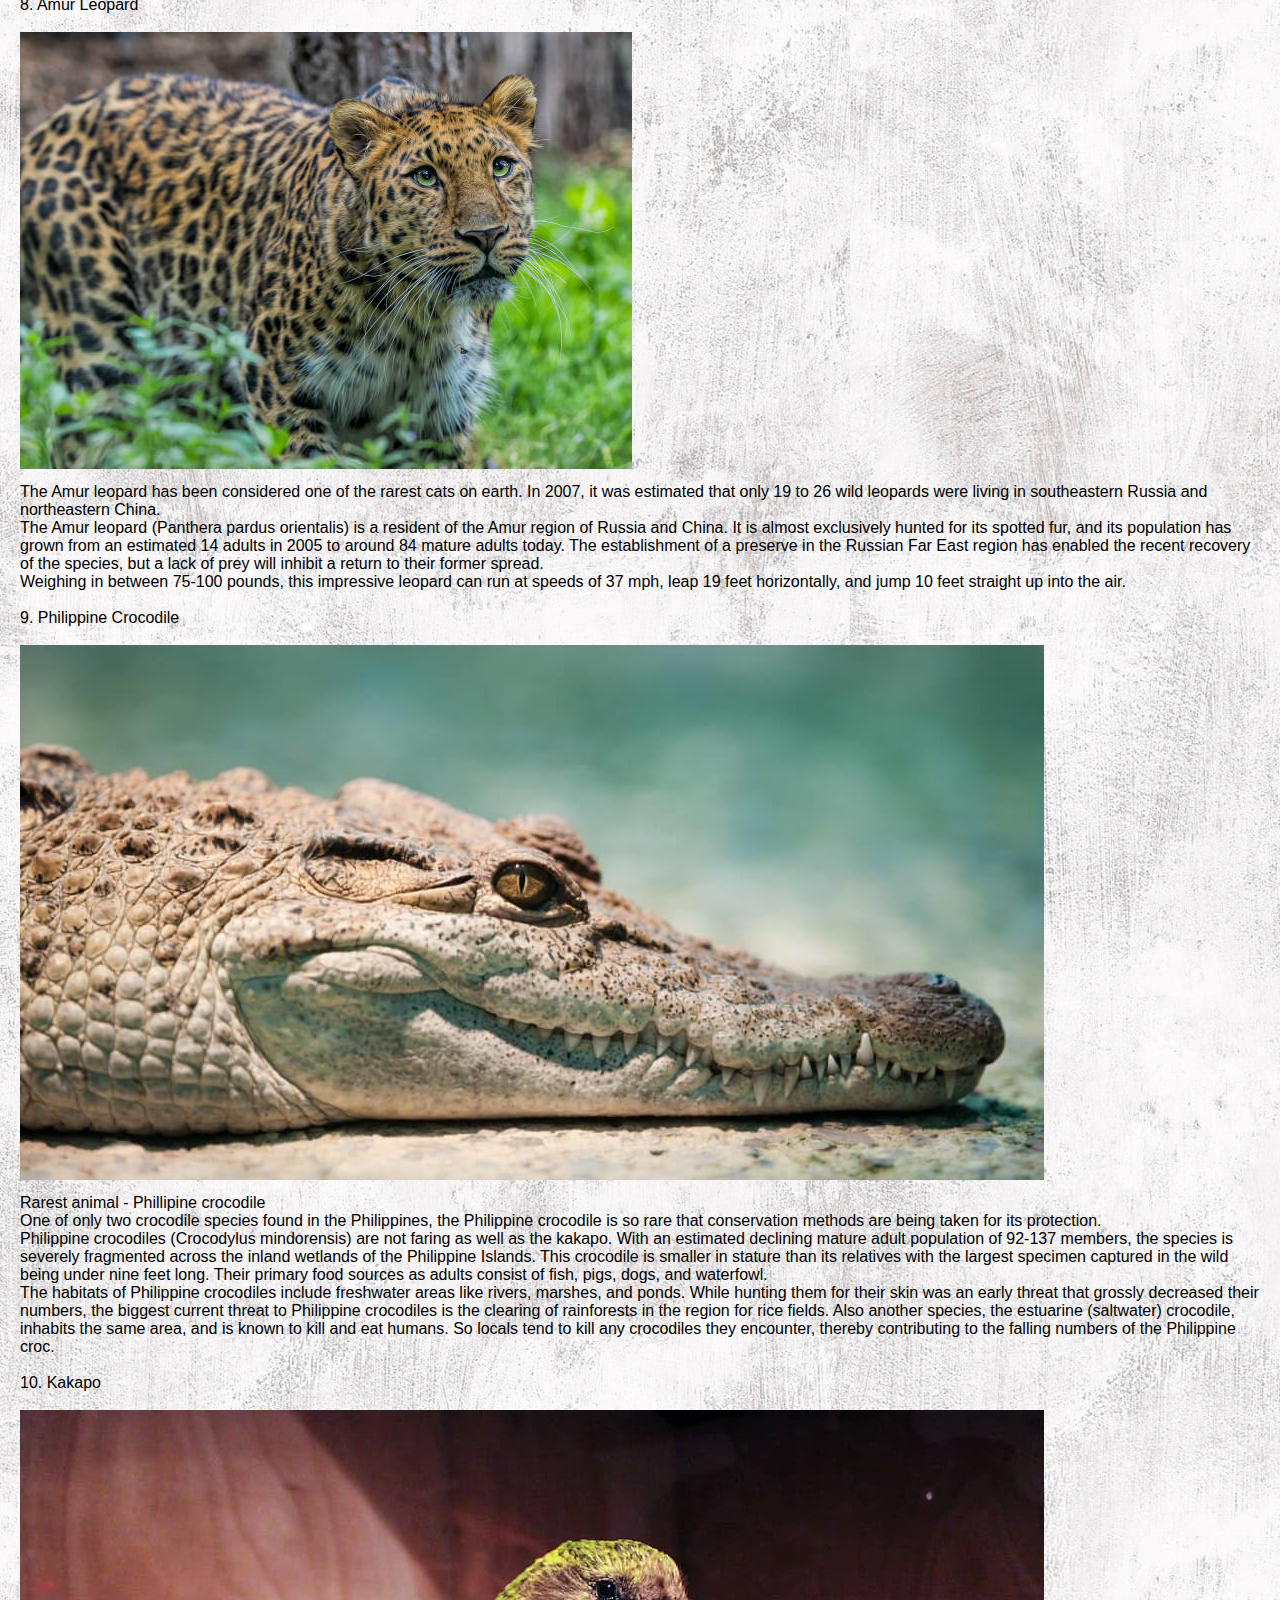
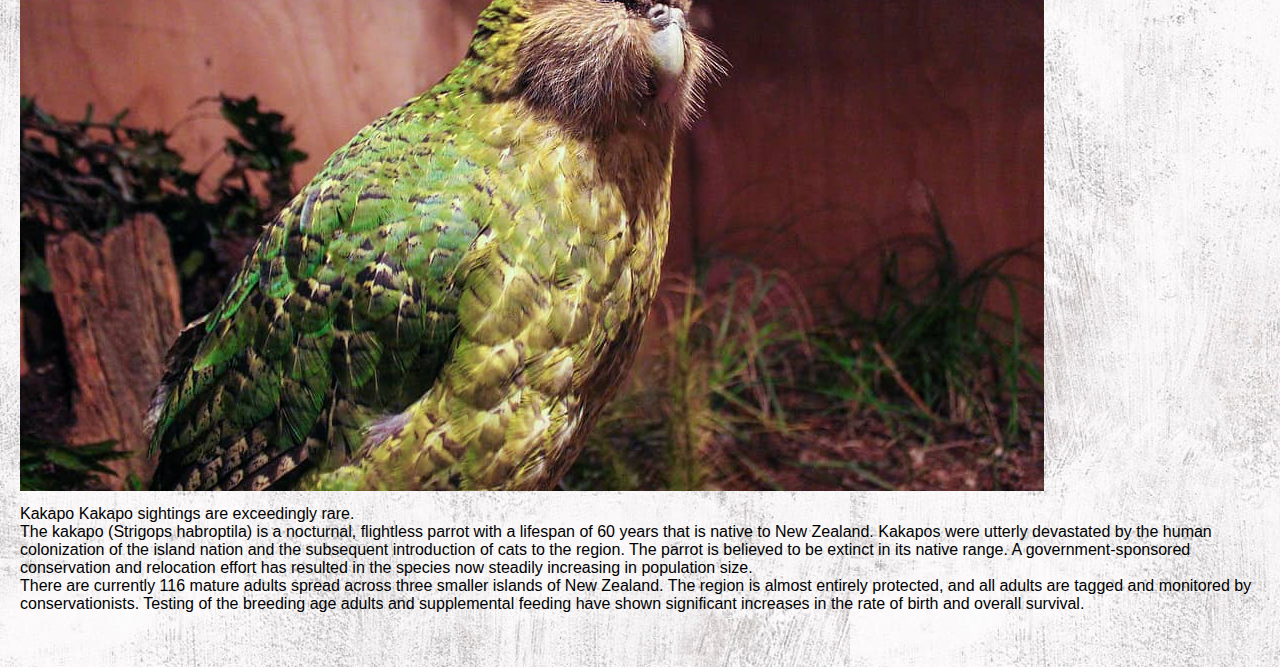
<file: rare.html>
<!DOCTYPE html>
<html>
<head>
    <title>My Web Page</title>
    <style>
        body {
            font-family: Arial, sans-serif;
            background-color: #f0f0f0;
            margin: 0;
            padding: 20px;
            background-image: url(images/bgimg.jpg);
        }
        
        h1 {
            color: #333;
        }
        
        p {
            color: #666;
            line-height: 1.5;
        }
        
        ul {
            list-style-type: disc;
            color: #666;
        }
        
        li {
            margin-bottom: 5px;
        }
        
        h2 {
            color: #333;
        }
        
        strong {
            font-weight: bold;
        }
        
        em {
            font-style: italic;
        }
        
        img {
            max-width: 100%;
            height: auto;
            margin-bottom: 10px;
        }
        
        a {
            color: #0066cc;
            text-decoration: none;
        }
        
        a:hover {
            text-decoration: underline;
        }
    </style>
</head>
<body>
   <center><h1>Rare Animals Species</h1></center> 
        
    <p>
        1. Vaquita<br><br>
        <div>
            <img src="images/vaq.jpeg" alt="Example Image">
        </div>
Rarest animal - Vaquita<br>
On the brink of extinction, the vaquita is the smallest living species of cetacean.<br>


The single rarest animal in the world is the vaquita (Phocoena sinus). This porpoise lives only in the extreme northwestern corner of the Gulf of California in Mexico. Since the population was recorded at 567 in 1997, it has since declined to its current state of 18. It is likely that the vaquita will be extinct within a decade.<br>

Unlike other porpoises, mature females average one birth every two years which is double the length of time in other species. While other potential threats have been suggested, the unregulated use of gill nets for commercial fishing has been the single biggest killer of vaquitas. Two studies showed that boats from a single port were responsible for the deaths of between 7-15% of the entire vaquita population in just one year.<br>

All of these species are so close to the brink of extinction that it may already be too late to save some of them. Severely fragmented populations with a declining number of mature adults make preserving these creatures naturally in the wild a gigantic challenge. The majority of these animals have limited or no population in captivity either. For all of these reasons, it’s as important as ever to learn about the difficulties facing some of the rarest animals in the world, and what we may be able to do about them.<br><br>

2. Javan Rhinoceros<br><br>
<div>
    <img src="images/rhino.jpg" alt="Example Image">
</div>

Once the most widespread of Asian rhinoceroses, the Javan rhinoceros is now a very rare member of the family Rhinocerotidae.<br>

The Javan rhinoceros (Rhinoceros sondaicus) is an Indonesian rhino that exists only within one nature preserve on the island of Java. No other herds exist as the species is extinct in the entirety of its former region, and this preserve is occupied by the maximum amount of animals that it can support at 68. The current mature adult population estimated to be capable of breeding stands at only 18.<br>

The major threat to the Javan rhino is poaching to obtain its horn for resale and traditional Asian medicine. A unique threat facing this species is the presence of a palm called langkap. This palm is an invasive species that entirely choke out any other form of vegetation including the preferred diet for the rhinos.<br><br>

3. Red Wolf<br><br>
<div>
    <img src="images/Red-Wolf-1024x535.jpg" alt="Example Image">
</div>

There has been some debate as to whether the red wolf is a hybrid of wolf and coyote, a subspecies of the gray wolf or its own distinct species. This has sometimes led to the red wolf being left off of the endangered species list.<br>


The red wolf (Canis rufus) is the only North American entry on our list of the rarest animals in the world, but it is also one of the most threatened. This species was extinct in the wild by 1980, but it was reintroduced into Eastern North Carolina by the US government in 1987. This reintroduction was so successful that over 150 animals established themselves in the region.<br>

This rapid growth brought about concerns over cross-breeding with coyotes and conflict with area landowners.<br>

As a result of those conflicts, the federal government reduced the program to only encompass federal lands and preserves in the easternmost part of the state. This region can only support a pack of mature adults in the realm of 30 members. At this point in time, the estimated population is believed to be below that number and declining.<br><br>

4. Sumatran Rhinoceros<br><br>
<div>
    <img src="images/Sumatran-Rhinoceros-1024x535.jpg" alt="Example Image">
</div>

Though it’s still a large animal, the Sumatran Rhinoceros is the smallest — and one of the rarest — of all the Rhinocerotidae members.<br>

The Sumatran rhinoceros (Dicerorhinus sumatrensis) is the next entry on our list of the rarest animals in the world, and this rhino is one of the most critically endangered large mammals with populations only remaining in Indonesia. In the last 30 years, their population has been reduced by over 80% primarily due to poaching and habitat loss, and there are estimated to be only 30 mature adults left in viable populations.<br>

The population groups of the Sumatran rhino are so fragmented that it is impossible to join many of them together. Even with conservation efforts, it is unlikely that small populations of two to five rhinos can be saved, and the largest recorded group only has 15 mature rhinoceroses.<br><br>

5. Gobi Bear<br><br>
<div>
    <img src="images/Gobi-grizzly_Harry-Reynolds.jpg" alt="Example Image">
</div>
gobi desert , Mongolia
The Gobi Desert in Mongolia, was once part of the famous Silk Road and home to the Gobi bear.<br>

The Gobi bear (Ursus arctos gobiensis) is a subspecies of brown bears that exist only in the Gobi desert of Mongolia. There are less than 40 mature adults remaining in the wild, and no Gobi bears are held in captivity. This bear is a rugged and persistent scavenger who manages to live in a region that averages less than four inches of rainfall per year.<br>

Habitat loss due to mining in the area and uncontrolled grazing of other animals devastated the Mongolian grasslands of ages past, and this has resulted in a significant impact on all species living in the area. Furthermore, a 14-year drought in which less than two inches of rain fell annually further depleted the scarce vegetation that the Gobi bear lives on.<br>

Conservation efforts are in place such as designating the bears’ last three habitats one large national preserve, and researchers have tagged 20 adults to monitor the population.<br><br>

6. Saola<br><br>
<div>
    <img src="images/saola.jpg" alt="Example Image">
</div>
Saola
The Saola is so rare, it is often referred to as the Asian Unicorn.<br>

The saola (Pseudoryx nghetinhensis) is a close relative of cattle but more closely resembles a deer. They are sometimes called the Asian unicorn due to their scarcity and their secretive behavior. The saola was only discovered in 1992 in the evergreen forests of Vietnam, and no study to estimate their population size has ever been successful due to the thick forests of Vietnam and the political climate of Laos.<br>

Threats to the saola include habitat loss and incessant hunting to fill the local demand for bushmeat and medicinal supplies. The saola is so infrequently captured on trap cameras that researchers have concluded that it’s possible that no viable herds remain in existence. There is no saola in captivity, and estimates in the wild range anywhere from 25-750 mature adults.<br>

7. Addax<br><br>
<div>
    <img src="images/addax.jpg" alt="Example Image">
</div>

Native to the Sahara Desert, the Addax is incredibly rare due to unregulated hunting.<br>

The addax (Addax nasomaculatus) is an antelope that previously ranged across the deserts of Africa. Today, you can only find them in the Termit Tin Toumma region of Niger. Thousands of addax live in captivity in various preserves around the world, but only an estimated 30-90 mature adults still exist in the wild.<br>

The addax were initially severely reduced by unregulated hunting, and the increase in oil drilling in their natural habitats and political instability has brought even more armed humans to the region.<br>

The addax antelope (Addax nasomaculatus) is perhaps the loneliest mammal on the planet. These majestic, snow-white (in summer) antelope once roamed in abundance across North Africa but poaching and industrialization pushed the wild population to the brink of extinction.<br><br>

8. Amur Leopard<br><br>
<div>
    <img src="images/amur.jpg" alt="Example Image">
</div>

The Amur leopard has been considered one of the rarest cats on earth. In 2007, it was estimated that only 19 to 26 wild leopards were living in southeastern Russia and northeastern China.<br>


The Amur leopard (Panthera pardus orientalis) is a resident of the Amur region of Russia and China. It is almost exclusively hunted for its spotted fur, and its population has grown from an estimated 14 adults in 2005 to around 84 mature adults today. The establishment of a preserve in the Russian Far East region has enabled the recent recovery of the species, but a lack of prey will inhibit a return to their former spread.<br>

Weighing in between 75-100 pounds, this impressive leopard can run at speeds of 37 mph, leap 19 feet horizontally, and jump 10 feet straight up into the air.<br><br>


9. Philippine Crocodile<br><br>
<div>
    <img src="images/croc.jpg" alt="Example Image">
</div>
Rarest animal - Phillipine crocodile<br>
One of only two crocodile species found in the Philippines, the Philippine crocodile is so rare that conservation methods are being taken for its protection.<br>


Philippine crocodiles (Crocodylus mindorensis) are not faring as well as the kakapo. With an estimated declining mature adult population of 92-137 members, the species is severely fragmented across the inland wetlands of the Philippine Islands. This crocodile is smaller in stature than its relatives with the largest specimen captured in the wild being under nine feet long. Their primary food sources as adults consist of fish, pigs, dogs, and waterfowl.<br>

The habitats of Philippine crocodiles include freshwater areas like rivers, marshes, and ponds. While hunting them for their skin was an early threat that grossly decreased their numbers, the biggest current threat to Philippine crocodiles is the clearing of rainforests in the region for rice fields. Also another species, the estuarine (saltwater) crocodile, inhabits the same area, and is known to kill and eat humans. So locals tend to kill any crocodiles they encounter, thereby contributing to the falling numbers of the Philippine croc.<br><br>


10. Kakapo<br><br>
<div>
    <img src="images/kakapao.jpg" alt="Example Image">
</div>
Kakapo
Kakapo sightings are exceedingly rare.<br>


The kakapo (Strigops habroptila) is a nocturnal, flightless parrot with a lifespan of 60 years that is native to New Zealand. Kakapos were utterly devastated by the human colonization of the island nation and the subsequent introduction of cats to the region. The parrot is believed to be extinct in its native range. A government-sponsored conservation and relocation effort has resulted in the species now steadily increasing in population size.<br>

There are currently 116 mature adults spread across three smaller islands of New Zealand. The region is almost entirely protected, and all adults are tagged and monitored by conservationists. Testing of the breeding age adults and supplemental feeding have shown significant increases in the rate of birth and overall survival.<br><br>
</p>
    </body>
</html>
</file>
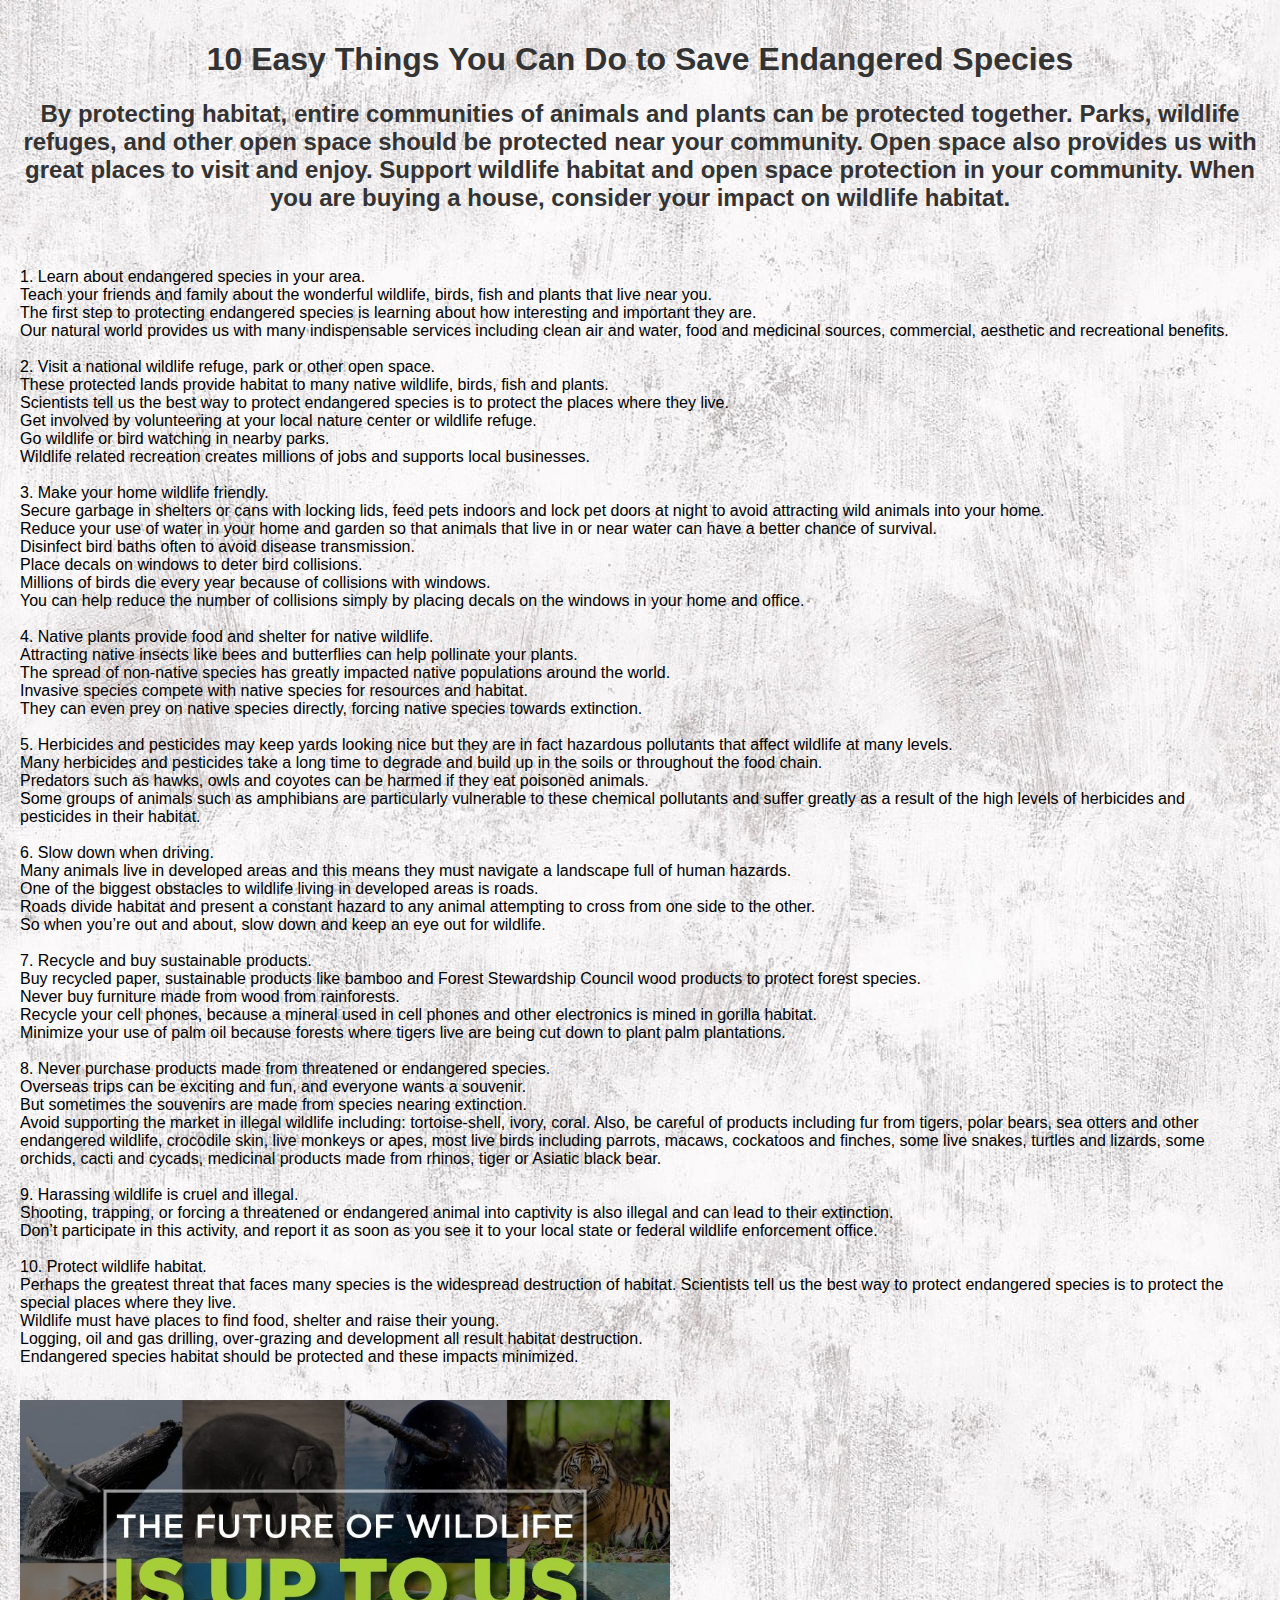
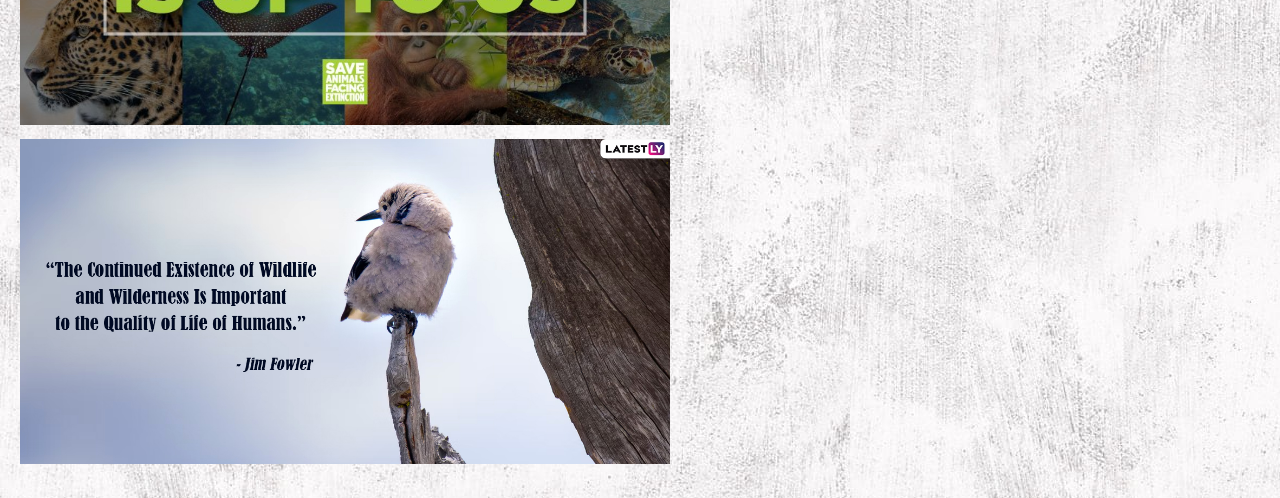
<file: saveanimals.html>
<!DOCTYPE html>
<html>
<head>
    <title>My Web Page</title>
    <style>
        body {
            font-family: Arial, sans-serif;
            background-color: #f0f0f0;
            margin: 0;
            padding: 20px;
            background-image: url(images/bgimg.jpg);
        }
        
        h1 {
            color: #333;
        }
        
        p {
            color: #666;
            line-height: 1.5;
        }
        
        ul {
            list-style-type: disc;
            color: #666;
        }
        
        li {
            margin-bottom: 5px;
        }
        
        h2 {
            color: #333;
        }
        
        strong {
            font-weight: bold;
        }
        
        em {
            font-style: italic;
        }
        
        img {
            max-width: 100%;
            height: auto;
            margin-bottom: 10px;
        }
        
        a {
            color: #0066cc;
            text-decoration: none;
        }
        
        a:hover {
            text-decoration: underline;
        }
    </style>
</head>
<body>
   <center><h1>10 Easy Things You Can Do to Save Endangered Species</h1></center> 
        
    <p>
        <center> <h2> By protecting habitat, entire communities of animals and plants can be protected together. Parks, wildlife refuges, and other open space should be protected near your community. Open space also provides us with great places to visit and enjoy. Support wildlife habitat and open space protection in your community. When you are buying a house, consider your impact on wildlife habitat.</h2></center><br><br>
        1. Learn about endangered species in your area. <br>Teach your friends and family about the wonderful wildlife, birds, fish and plants that live near you. <br>The first step to protecting endangered species is learning about how interesting and important they are. <br>Our natural world provides us with many indispensable services including clean air and water, food and medicinal sources, commercial, aesthetic and recreational benefits. <br><br>

 

        2. Visit a national wildlife refuge, park or other open space.<br> These protected lands provide habitat to many native wildlife, birds, fish and plants. <br>Scientists tell us the best way to protect endangered species is to protect the places where they live.<br> Get involved by volunteering at your local nature center or wildlife refuge. <br>Go wildlife or bird watching in nearby parks.<br> Wildlife related recreation creates millions of jobs and supports local businesses.<br><br>
        
         
        
        3. Make your home wildlife friendly. <br>Secure garbage in shelters or cans with locking lids, feed pets indoors and lock pet doors at night to avoid attracting wild animals into your home. <br>Reduce your use of water in your home and garden so that animals that live in or near water can have a better chance of survival.<br> Disinfect bird baths often to avoid disease transmission.<br> Place decals on windows to deter bird collisions.<br> Millions of birds die every year because of collisions with windows.<br> You can help reduce the number of collisions simply by placing decals on the windows in your home and office.<br><br>
        
         
        
        4. Native plants provide food and shelter for native wildlife. <br>Attracting native insects like bees and butterflies can help pollinate your plants.<br> The spread of non-native species has greatly impacted native populations around the world.<br> Invasive species compete with native species for resources and habitat.<br> They can even prey on native species directly, forcing native species towards extinction.<br><br>
        
         
        
        5. Herbicides and pesticides may keep yards looking nice but they are in fact hazardous pollutants that affect wildlife at many levels.<br> Many herbicides and pesticides take a long time to degrade and build up in the soils or throughout the food chain. <br>Predators such as hawks, owls and coyotes can be harmed if they eat poisoned animals. <br>Some groups of animals such as amphibians are particularly vulnerable to these chemical pollutants and suffer greatly as a result of the high levels of herbicides and pesticides in their habitat.<br><br>
        
         
        
        6. Slow down when driving. <br>Many animals live in developed areas and this means they must navigate a landscape full of human hazards. <br>One of the biggest obstacles to wildlife living in developed areas is roads. <br>Roads divide habitat and present a constant hazard to any animal attempting to cross from one side to the other.<br> So when you’re out and about, slow down and keep an eye out for wildlife.<br><br>
        
         
        
        7. Recycle and buy sustainable products. <br>Buy recycled paper, sustainable products like bamboo and Forest Stewardship Council wood products to protect forest species.<br> Never buy furniture made from wood from rainforests. <br>Recycle your cell phones, because a mineral used in cell phones and other electronics is mined in gorilla habitat.<br> Minimize your use of palm oil because forests where tigers live are being cut down to plant palm plantations.<br><br>
        
         
        
        8. Never purchase products made from threatened or endangered species.<br>Overseas trips can be exciting and fun, and everyone wants a souvenir. <br>But sometimes the souvenirs are made from species nearing extinction.<br> Avoid supporting the market in illegal wildlife including: tortoise-shell, ivory, coral. Also, be careful of products including fur from tigers, polar bears, sea otters and other endangered wildlife, crocodile skin, live monkeys or apes, most live birds including parrots, macaws, cockatoos and finches, some live snakes, turtles and lizards, some orchids, cacti and cycads, medicinal products made from rhinos, tiger or Asiatic black bear.<br><br>
        
         
        
        9. Harassing wildlife is cruel and illegal.<br> Shooting, trapping, or forcing a threatened or endangered animal into captivity is also illegal and can lead to their extinction.<br> Don’t participate in this activity, and report it as soon as you see it to your local state or federal wildlife enforcement office.<br><br>
        
         
        
        10. Protect wildlife habitat. <br>Perhaps the greatest threat that faces many species is the widespread destruction of habitat. Scientists tell us the best way to protect endangered species is to protect the special places where they live.<br> Wildlife must have places to find food, shelter and raise their young.<br> Logging, oil and gas drilling, over-grazing and development all result habitat destruction.<br> Endangered species habitat should be protected and these impacts minimized.<br><br>
</p>
<div>
    <img src="images/sas.jpg" alt="Example Image" style="width: 650px;">
    <img src="images/quate.jpg" alt="Example Image" style="width: 650px; height: 325px;">
</div>
<div>
    
</div>
    </body>
</html>
</file>
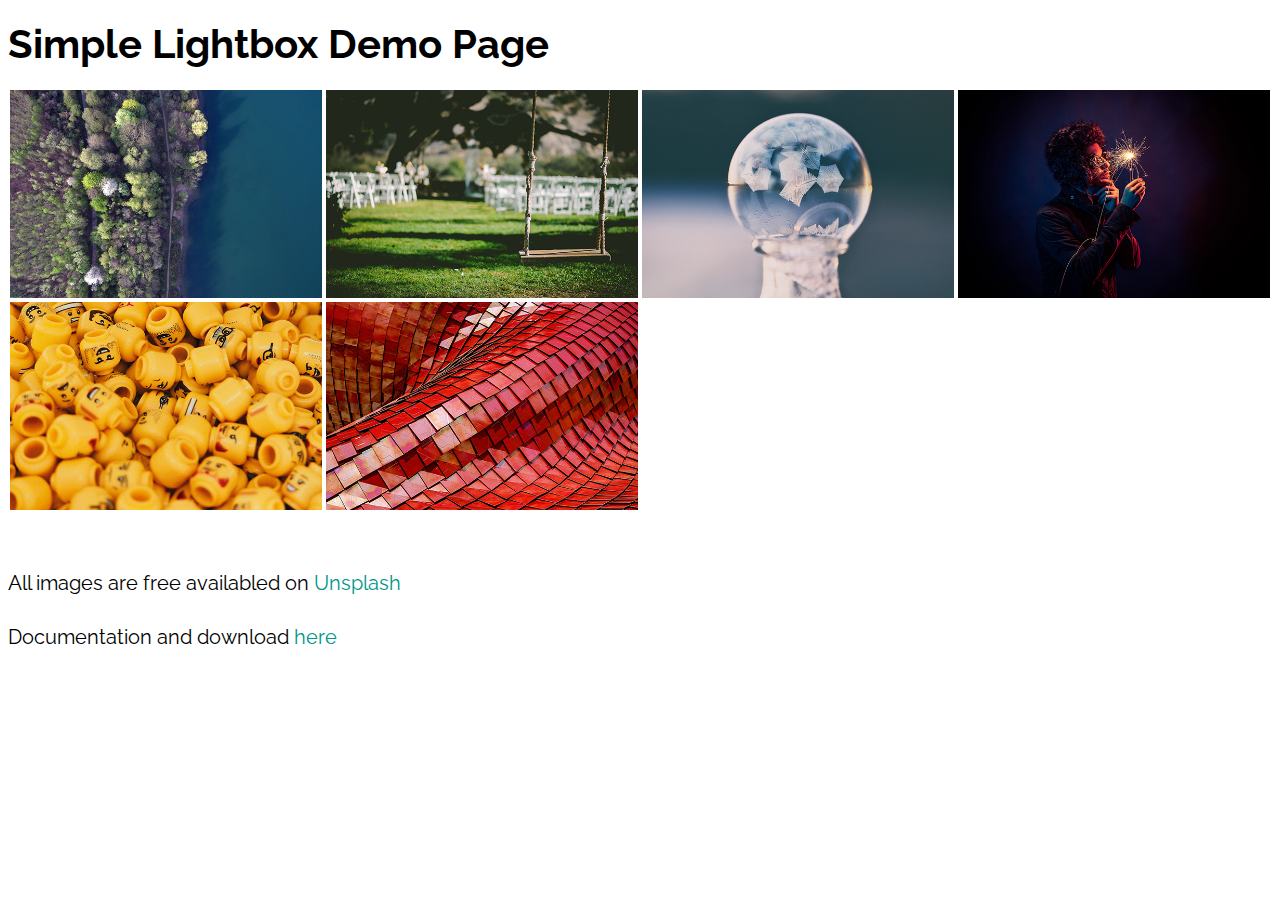
<file: simplelightbox-master/demo/onlyImages.html>
<!DOCTYPE html>
<html lang="en">
<head>
    <meta charset="utf-8">
    <meta http-equiv="X-UA-Compatible" content="IE=edge">
    <meta content="width=device-width, initial-scale=1, maximum-scale=1, user-scalable=no" name="viewport">
    <title>Simple Lightbox - Responsive touch friendly Image lightbox</title>
    <link href="https://fonts.googleapis.com/css?family=Raleway:300,400,700" rel="stylesheet">
    <link rel="stylesheet" href="../dist/simple-lightbox.css?v2.2.1" />
    <style>
        body {
            font-family: 'Raleway', sans-serif;
            font-size: 20px;
            line-height: 34px;
        }

        * {
            box-sizing: border-box;
        }

        .container .gallery a img {
            float: left;
            width: 25%;
            height: auto;
            border: 2px solid #fff;
            -webkit-transition: -webkit-transform .15s ease;
            -moz-transition: -moz-transform .15s ease;
            -o-transition: -o-transform .15s ease;
            -ms-transition: -ms-transform .15s ease;
            transition: transform .15s ease;
            position: relative;
        }

        .clear {
            clear: both;
        }

        a {
            color: #009688;
            text-decoration: none;
        }

        a:hover {
            color: #01695f;
            text-decoration: none;
        }
    </style>
</head>
<body>
<div class="container">
    <h1 class="align-center">Simple Lightbox Demo Page</h1>
    <div class="gallery">
        <a href="img/full/01.jpg" class="big"><img src="img/thumb/01.jpg" alt="" title="Beautiful Image" /></a>
        <a href="img/full/02.jpg"><img src="img/thumb/02.jpg" alt="" title=""/></a>
        <a href="img/full/03.jpg"><img src="img/thumb/03.jpg" alt="" title="Beautiful Image"/></a>
        <a href="img/full/04.jpg"><img src="img/thumb/04.jpg" alt="" title=""/></a>
        <a href="img/full/05.jpg"><img src="img/thumb/05.jpg" alt="" title=""/></a>
        <a href="img/full/06.jpg"><img src="img/thumb/06.jpg" alt="" title=""/></a>
        <div class="clear"></div>
    </div>
    <br>
    <p>All images are free availabled on <a href="https://unsplash.com/" target="_blank">Unsplash</a></p>
    <p>Documentation and download <a target="_blank" href="https://simplelightbox.com">here</a></p>
</div>
<script src="../dist/simple-lightbox.js?v2.2.1"></script>
<script>
    (function() {
        var $gallery = new SimpleLightbox('.gallery a', {});
    })();
</script>
</body>
</html>
</file>
